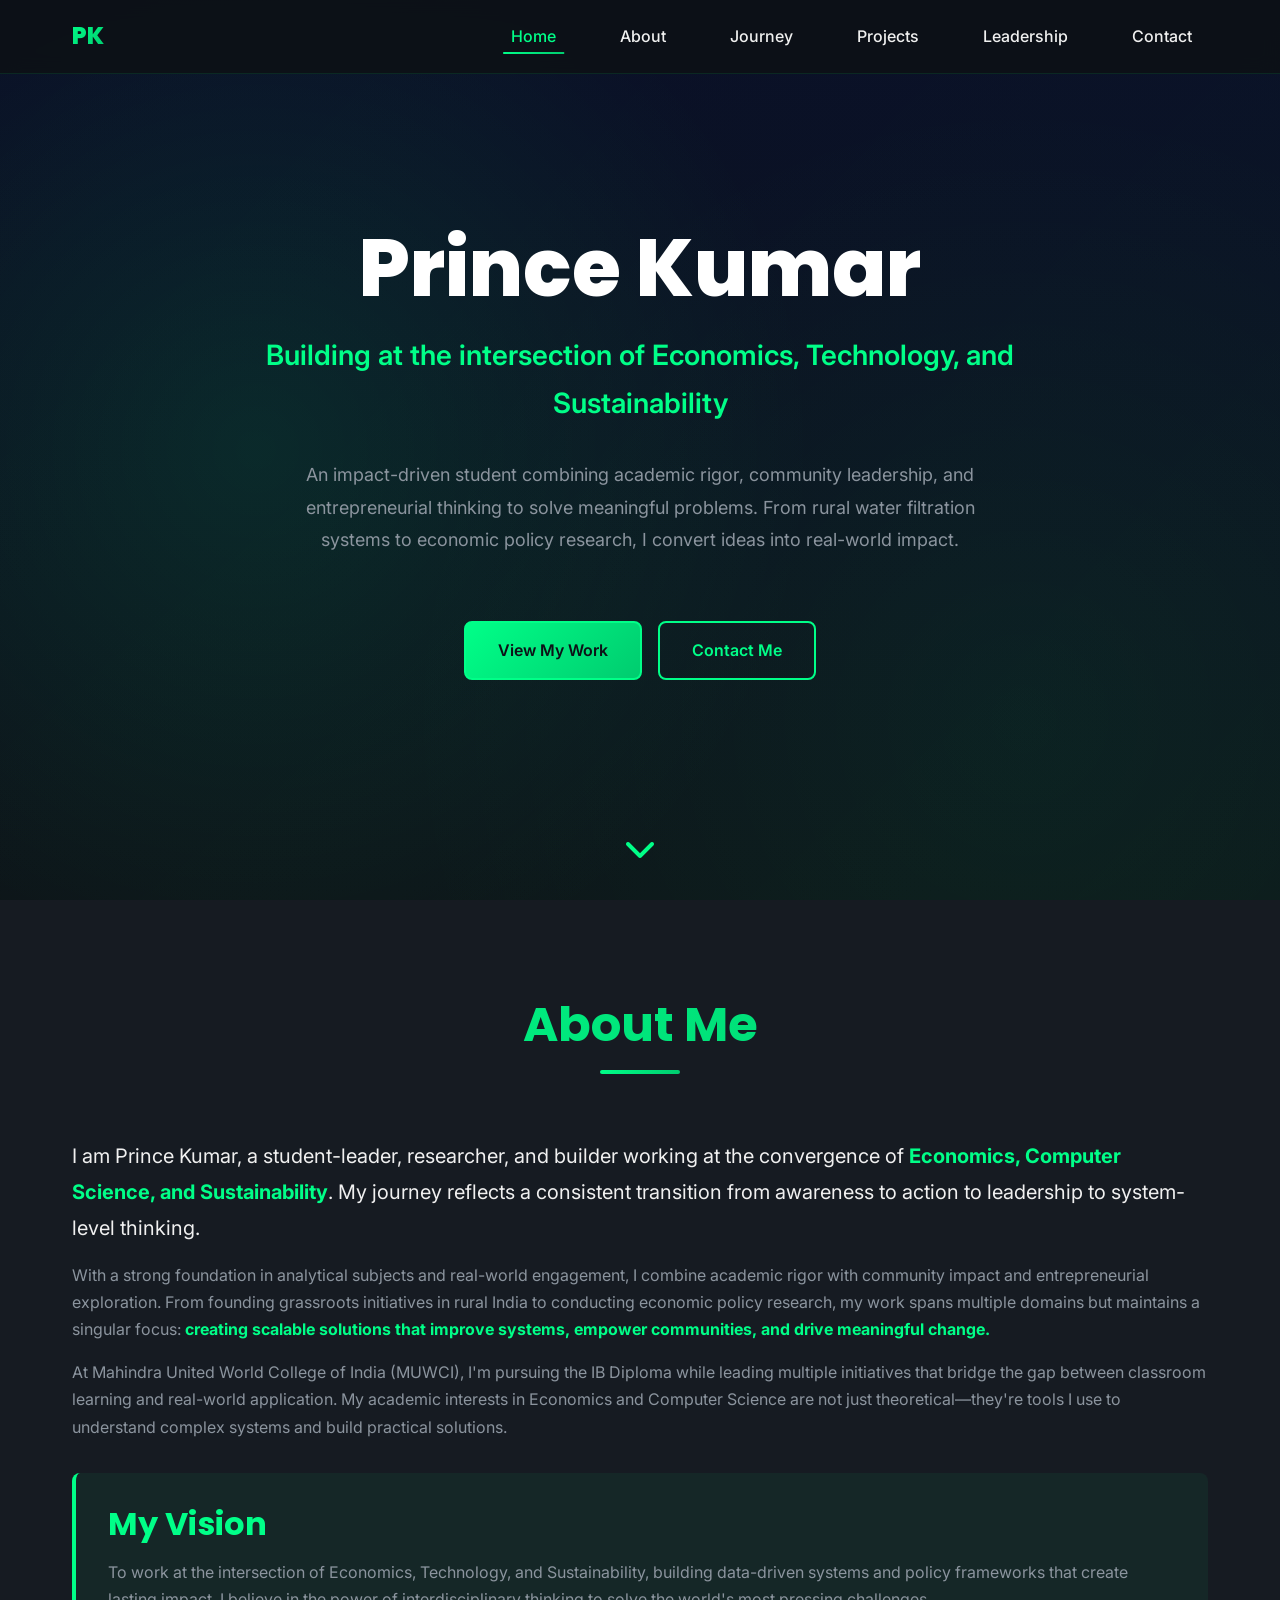
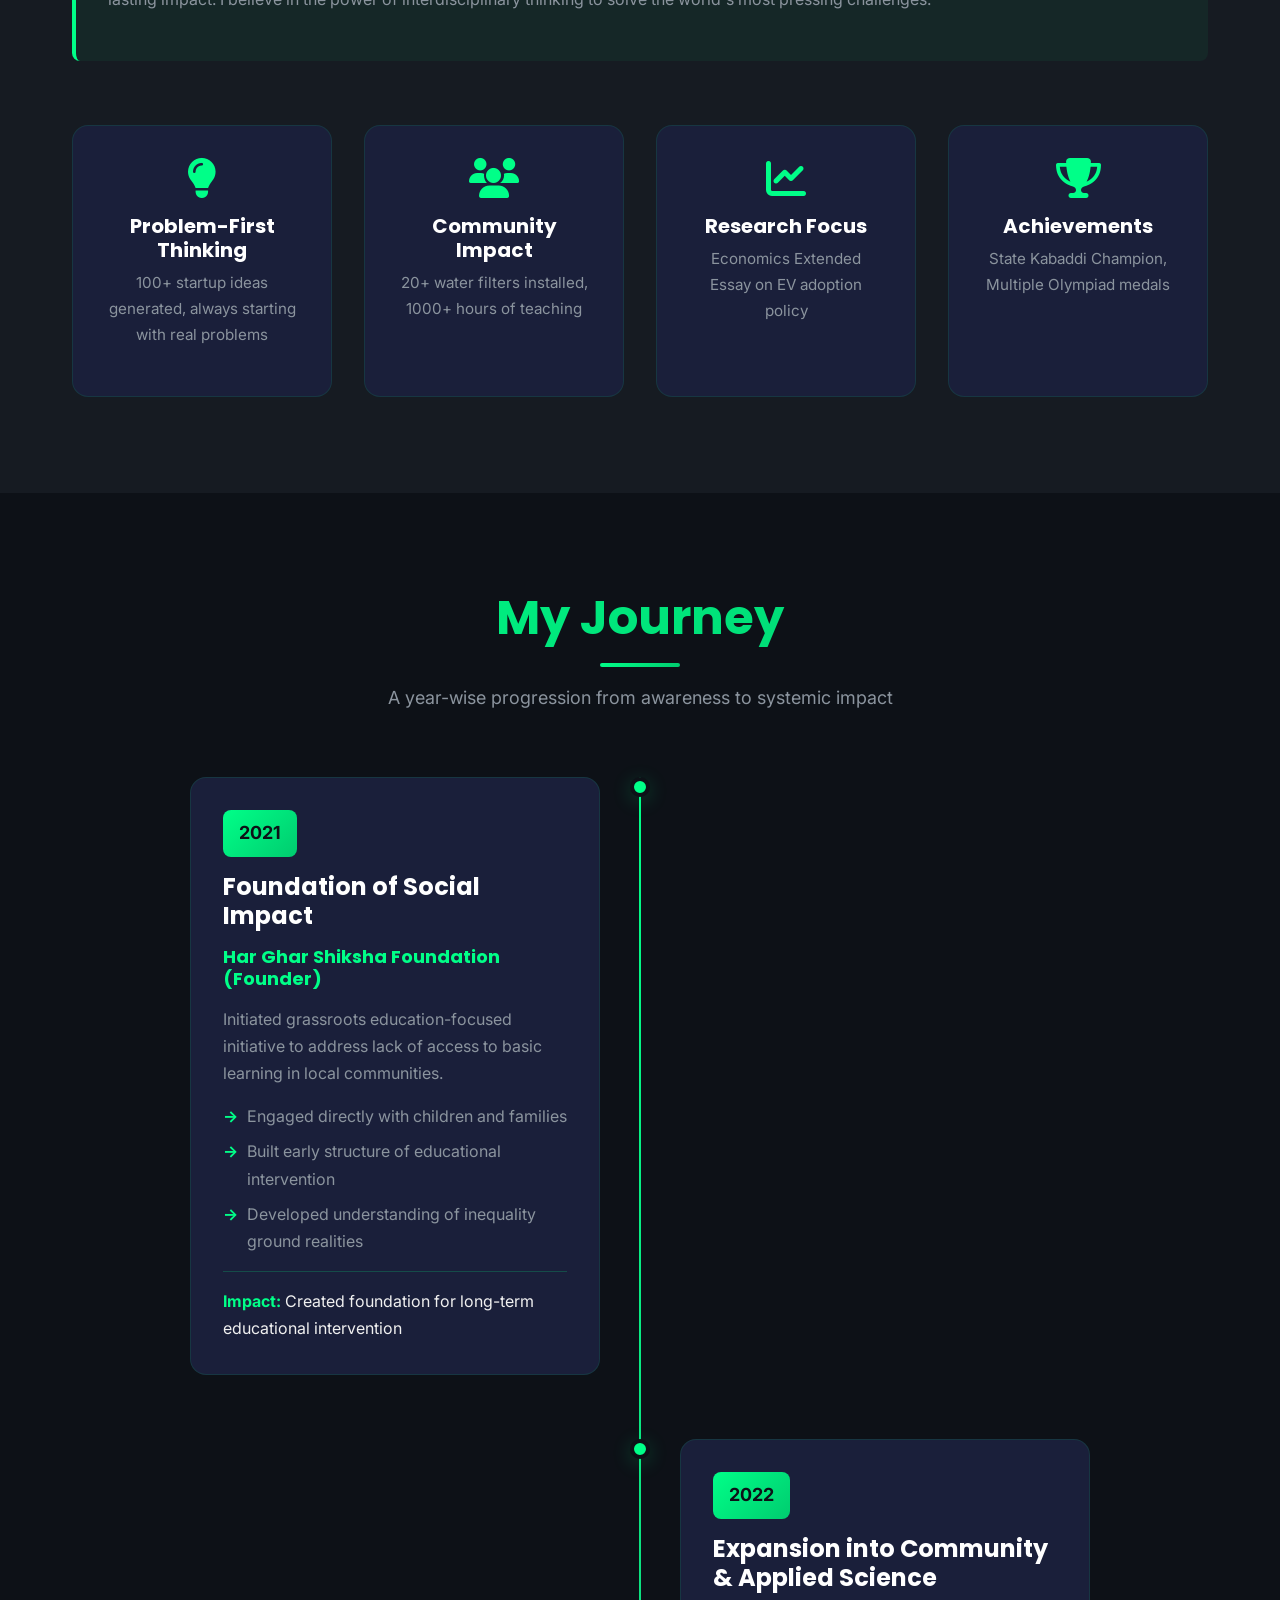
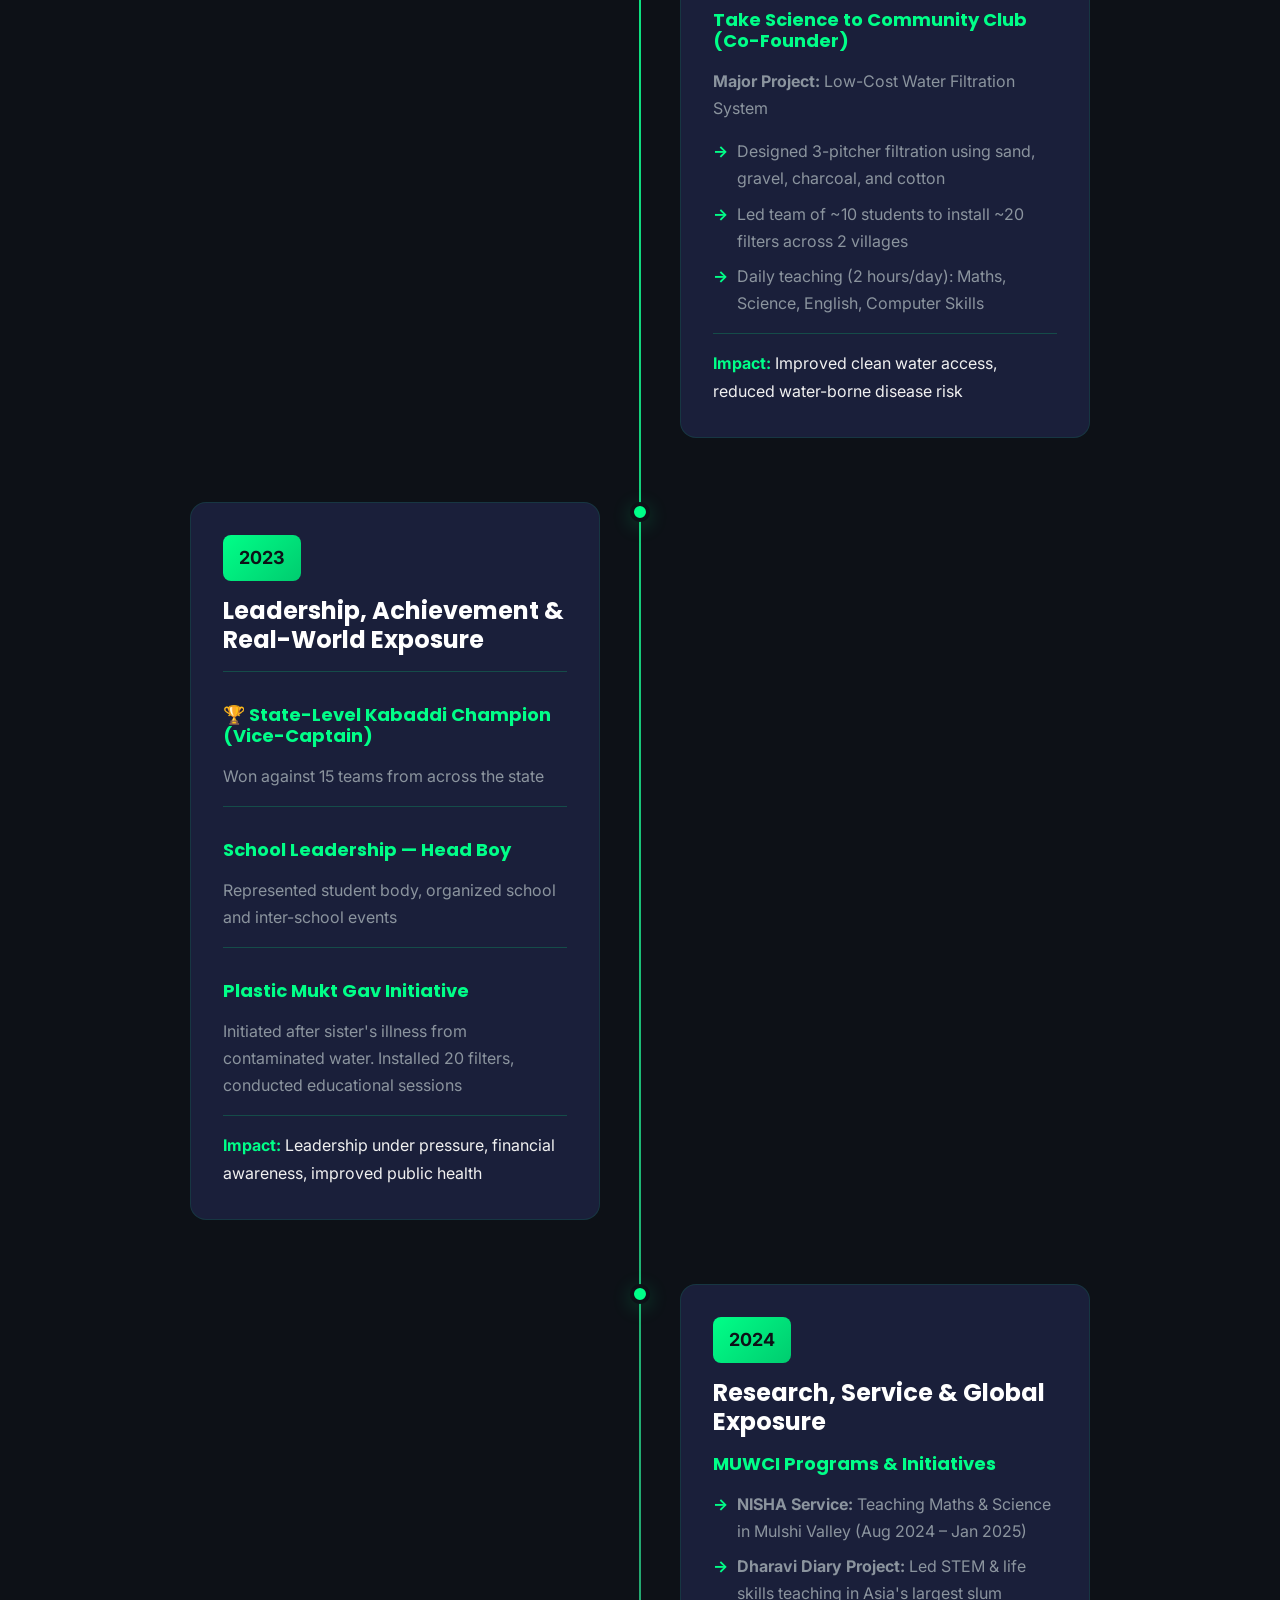
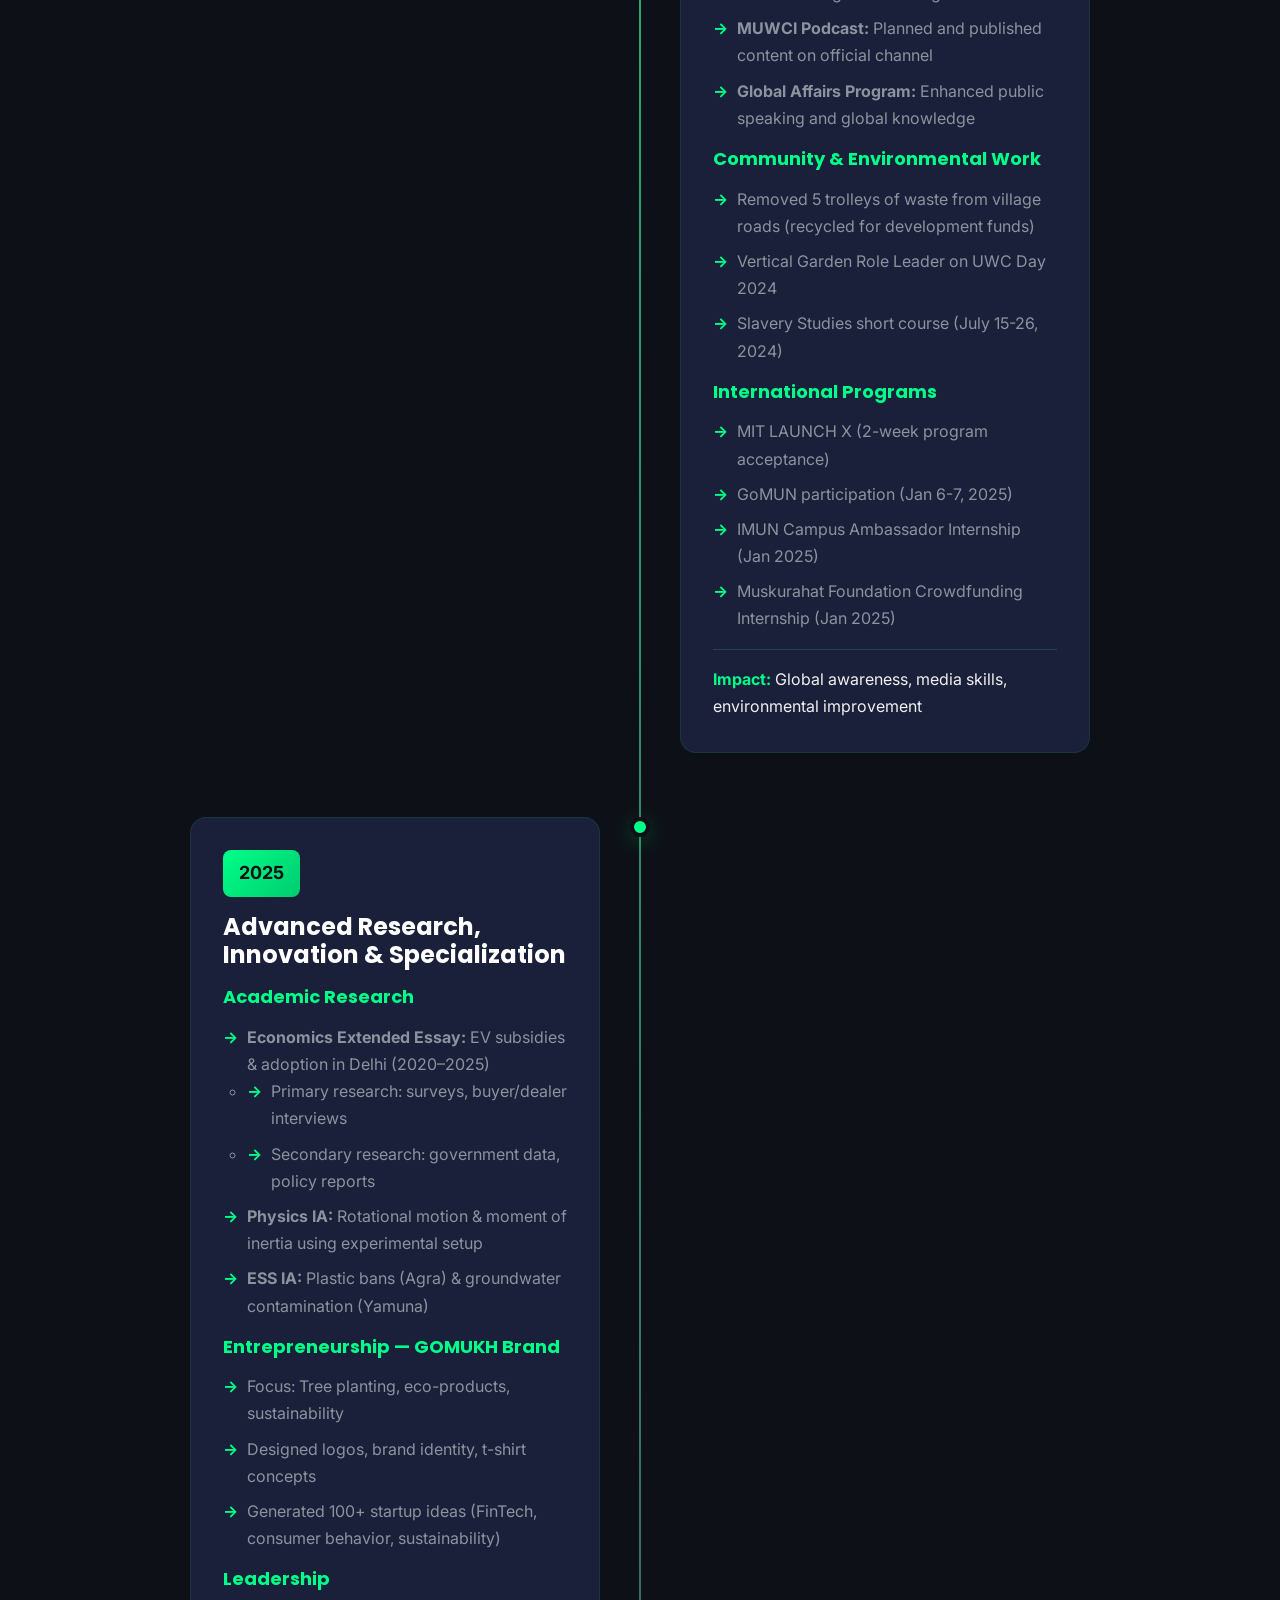
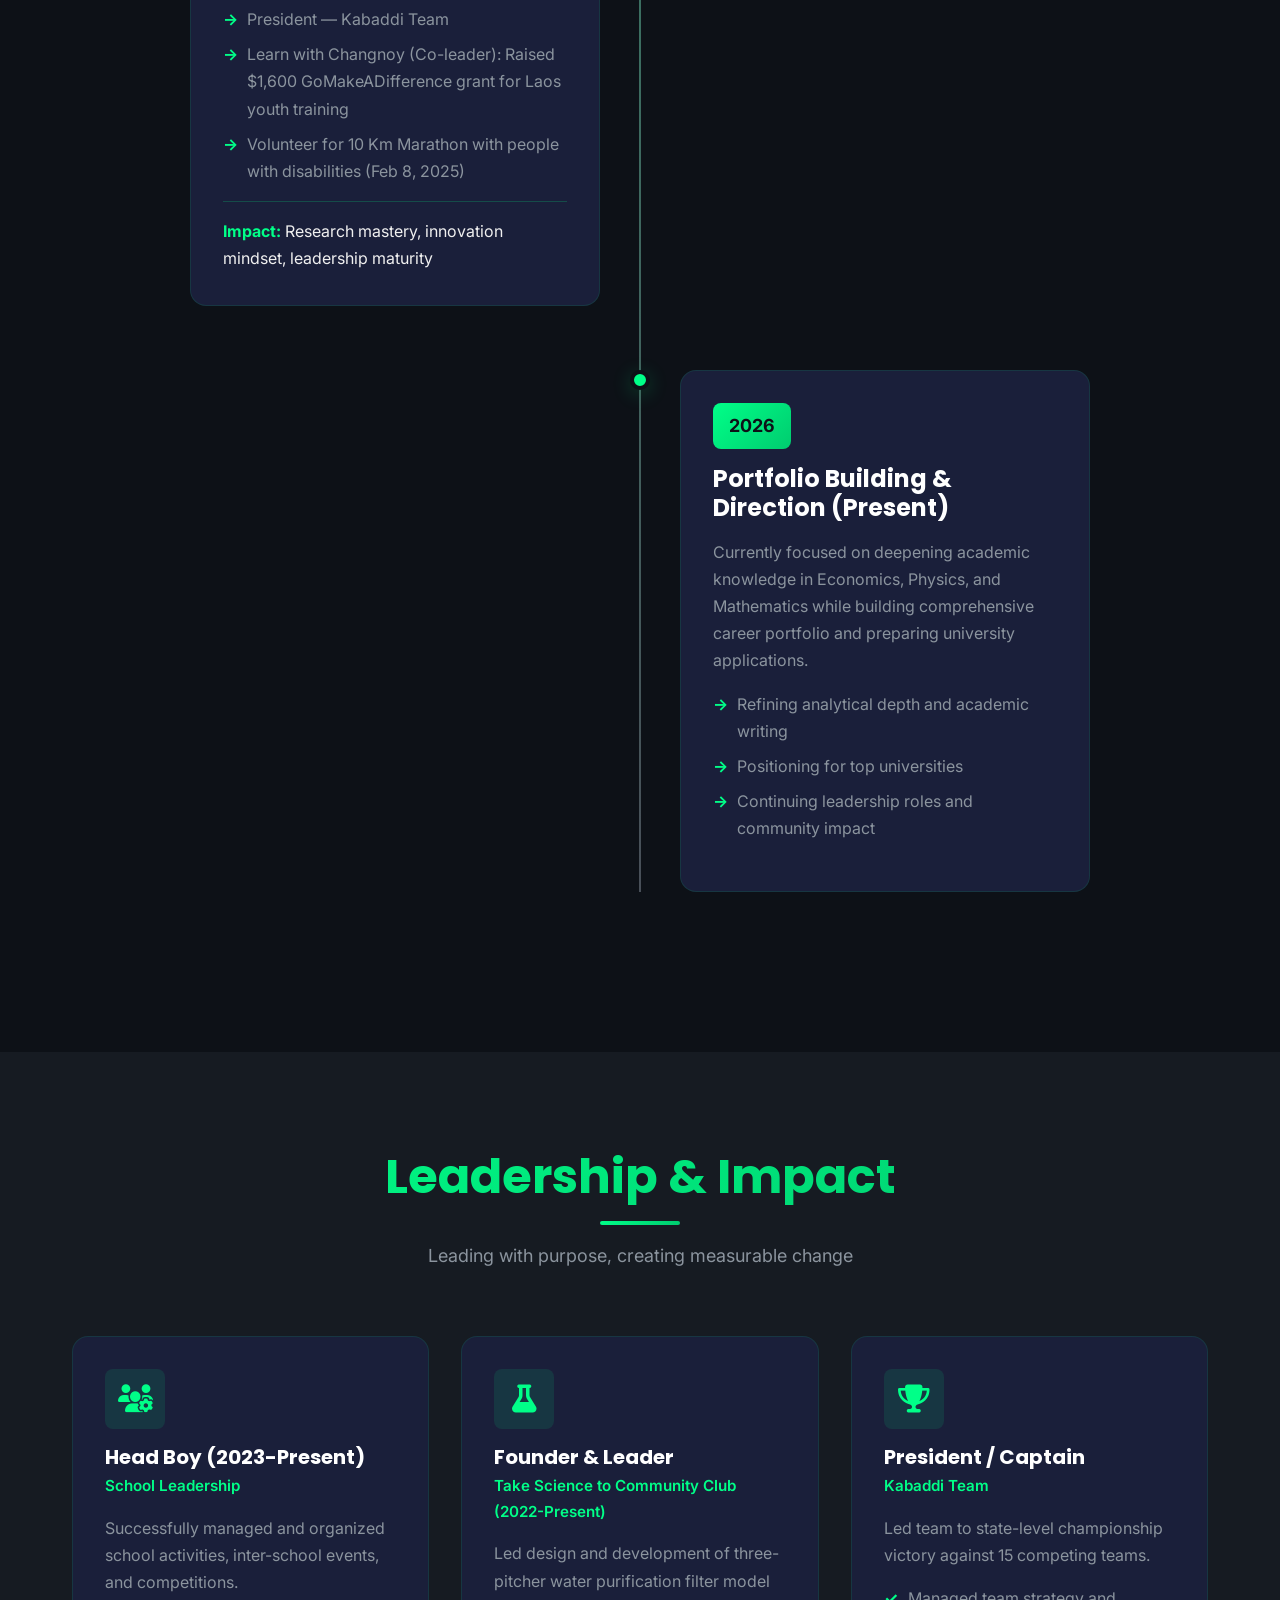
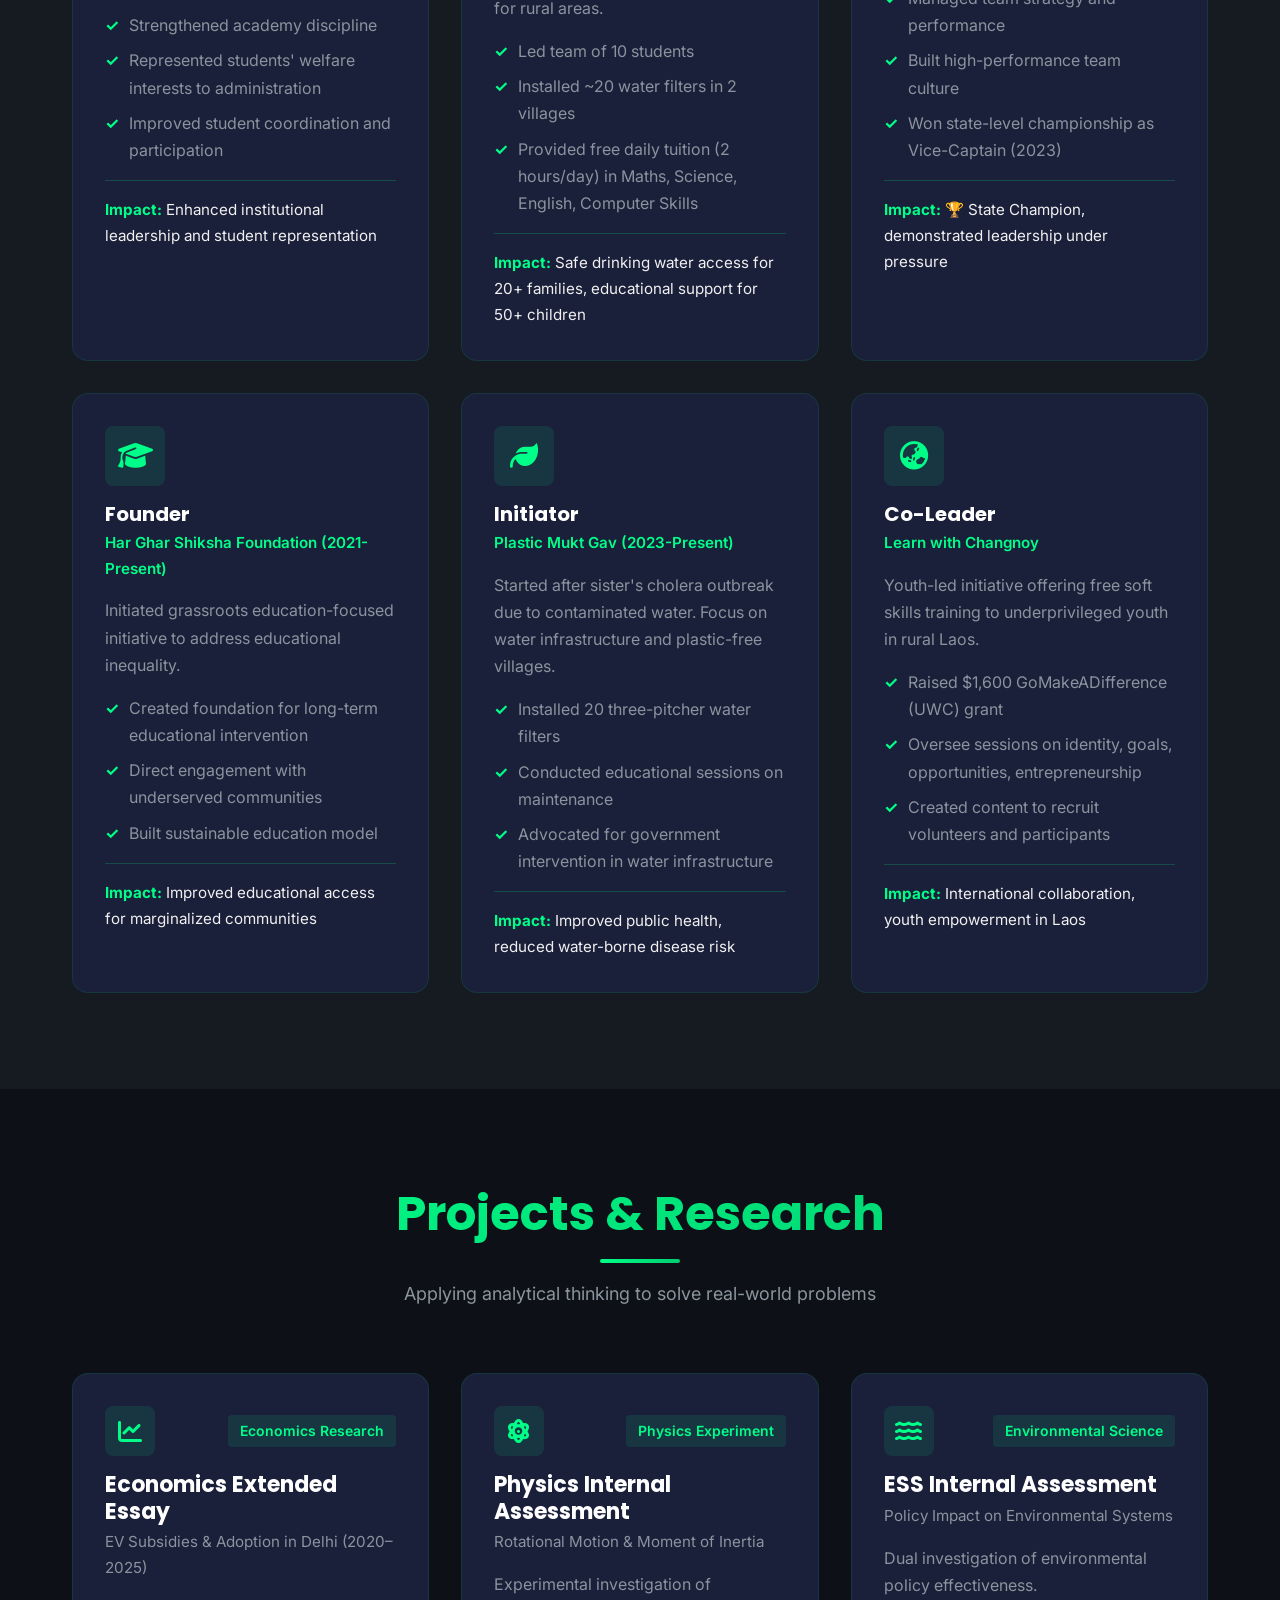
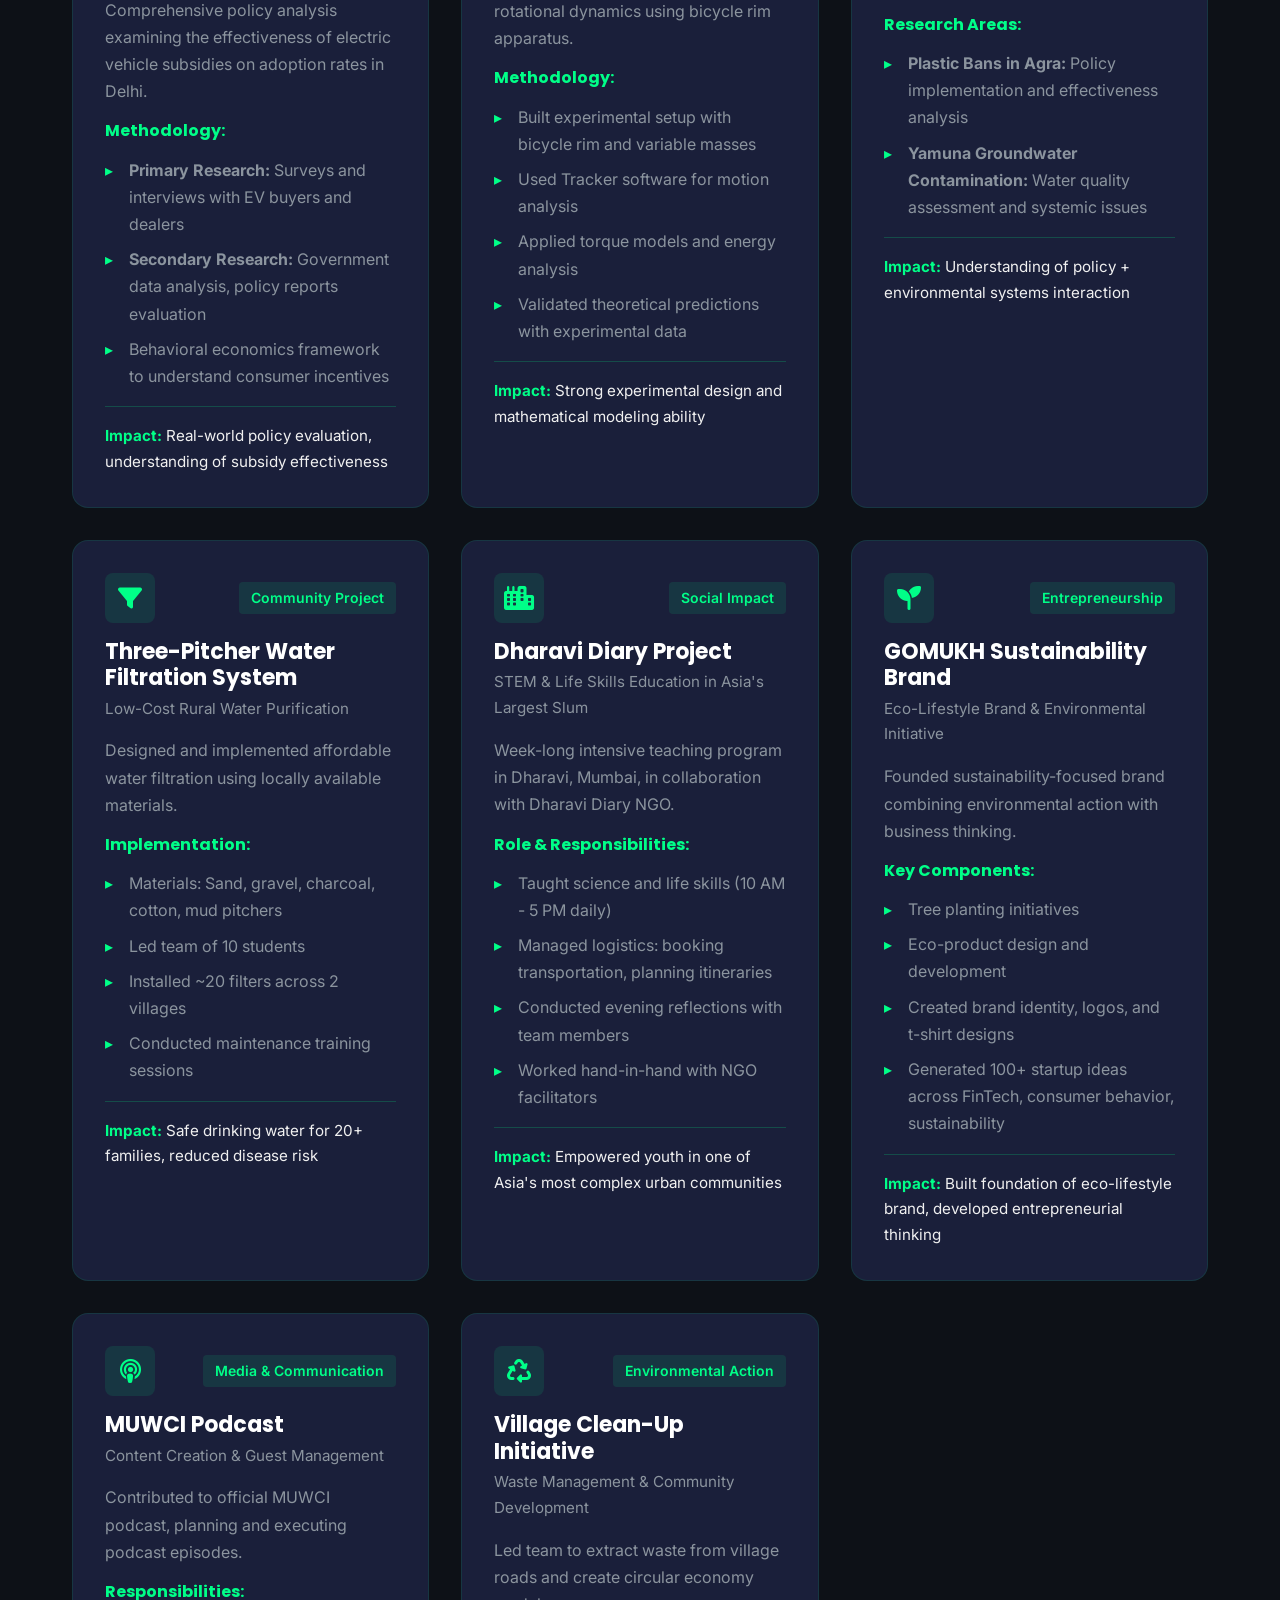
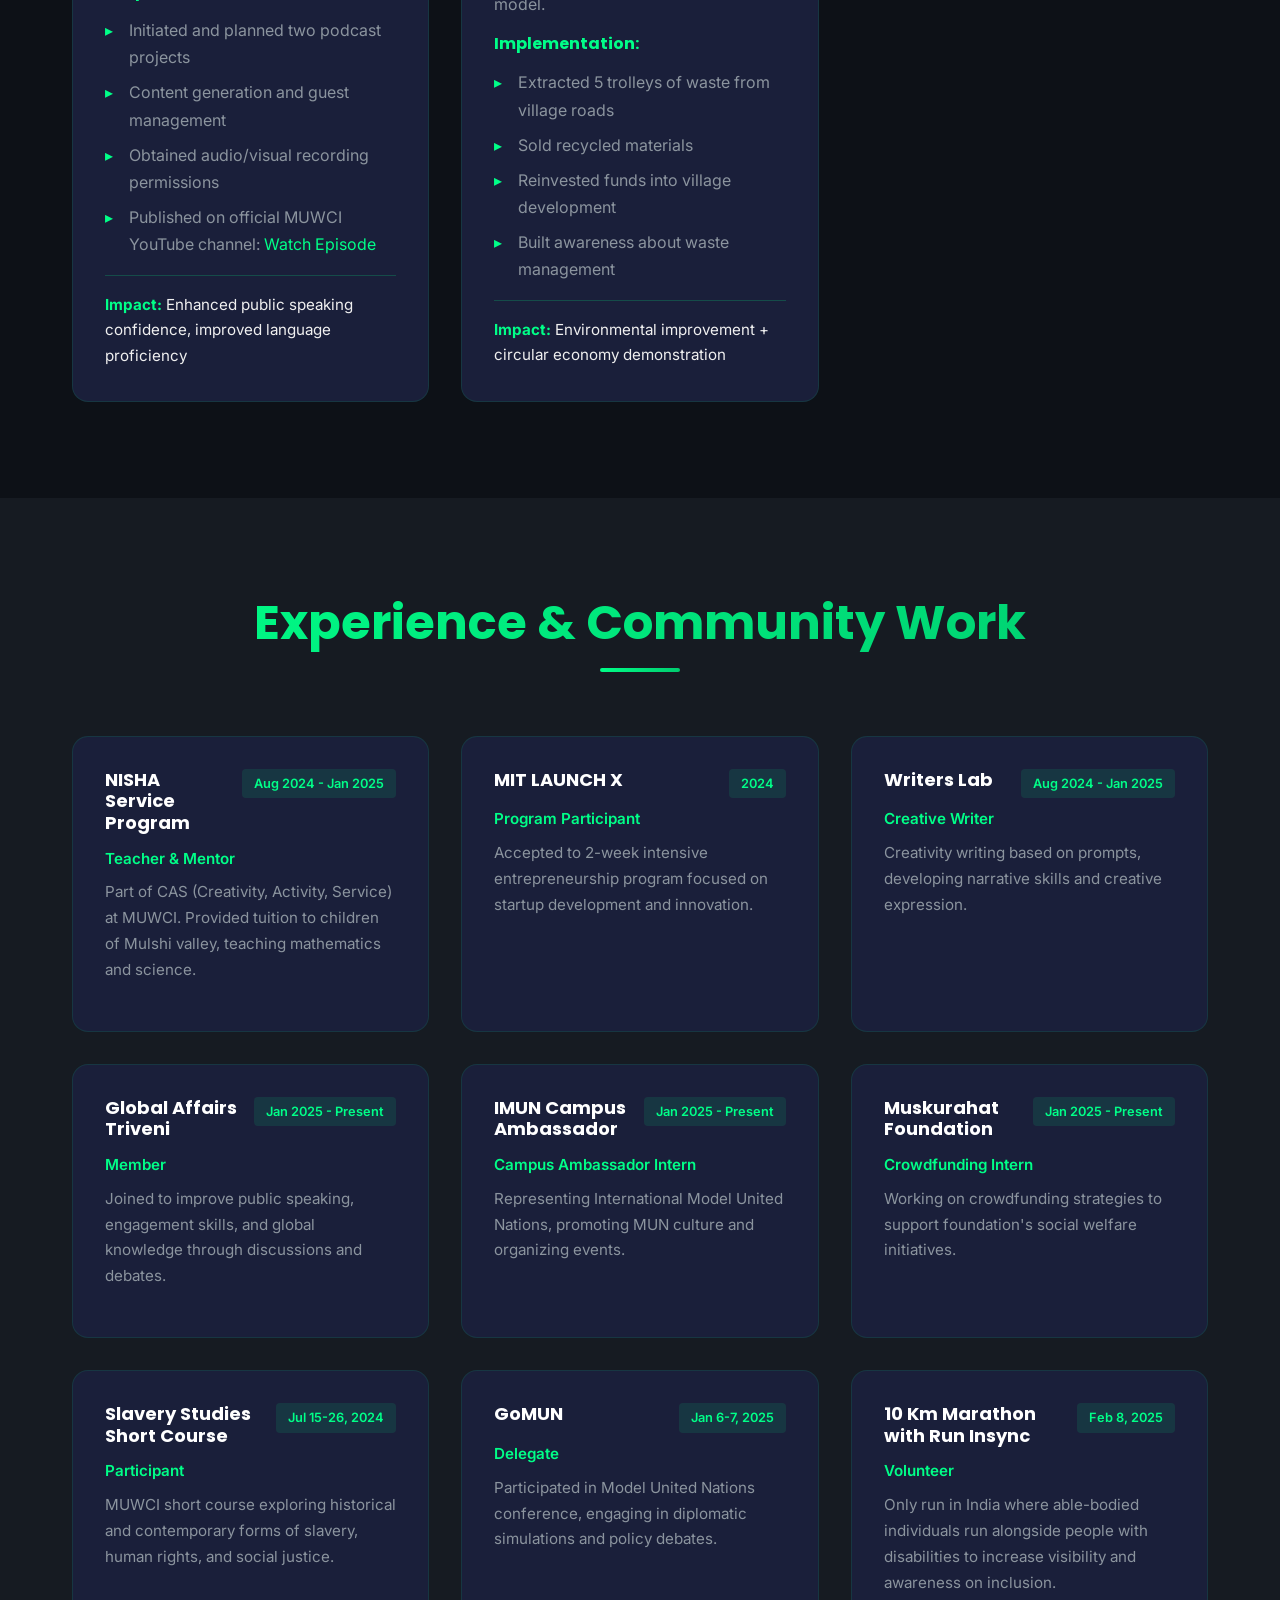
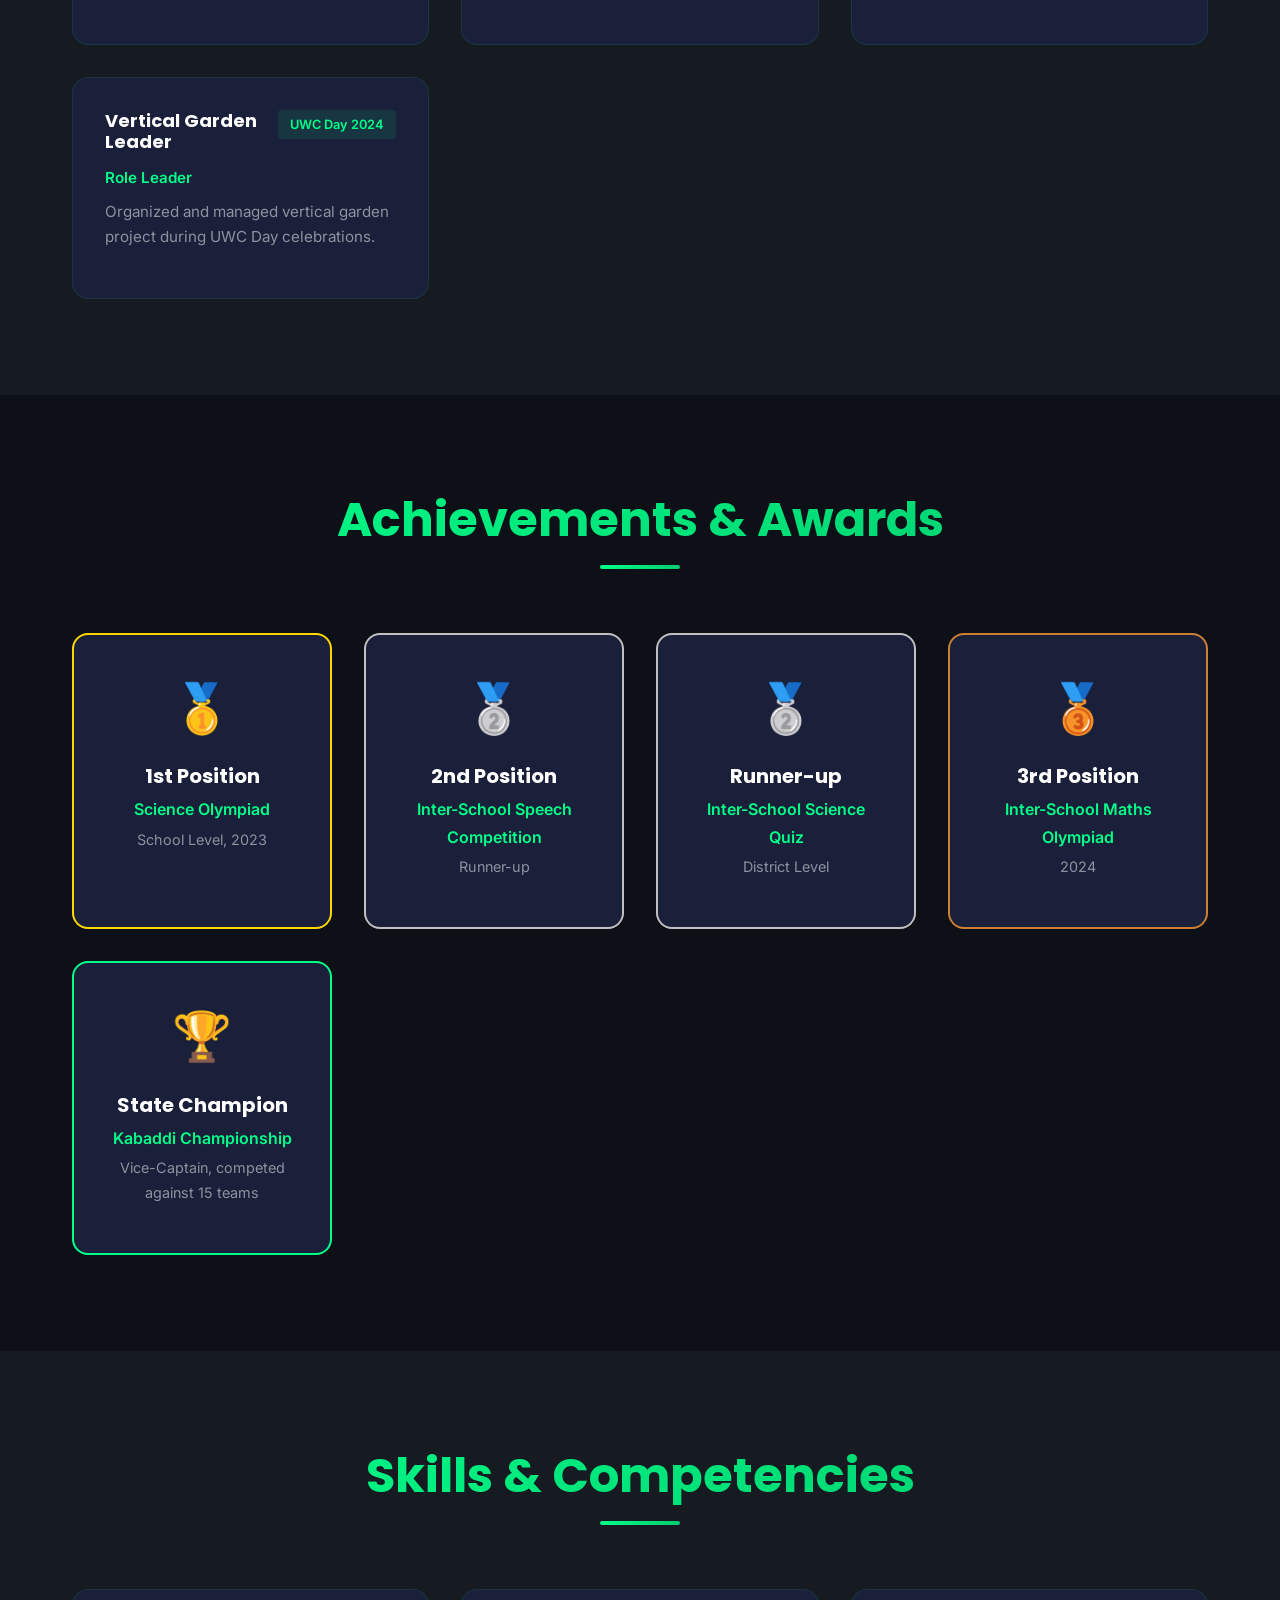
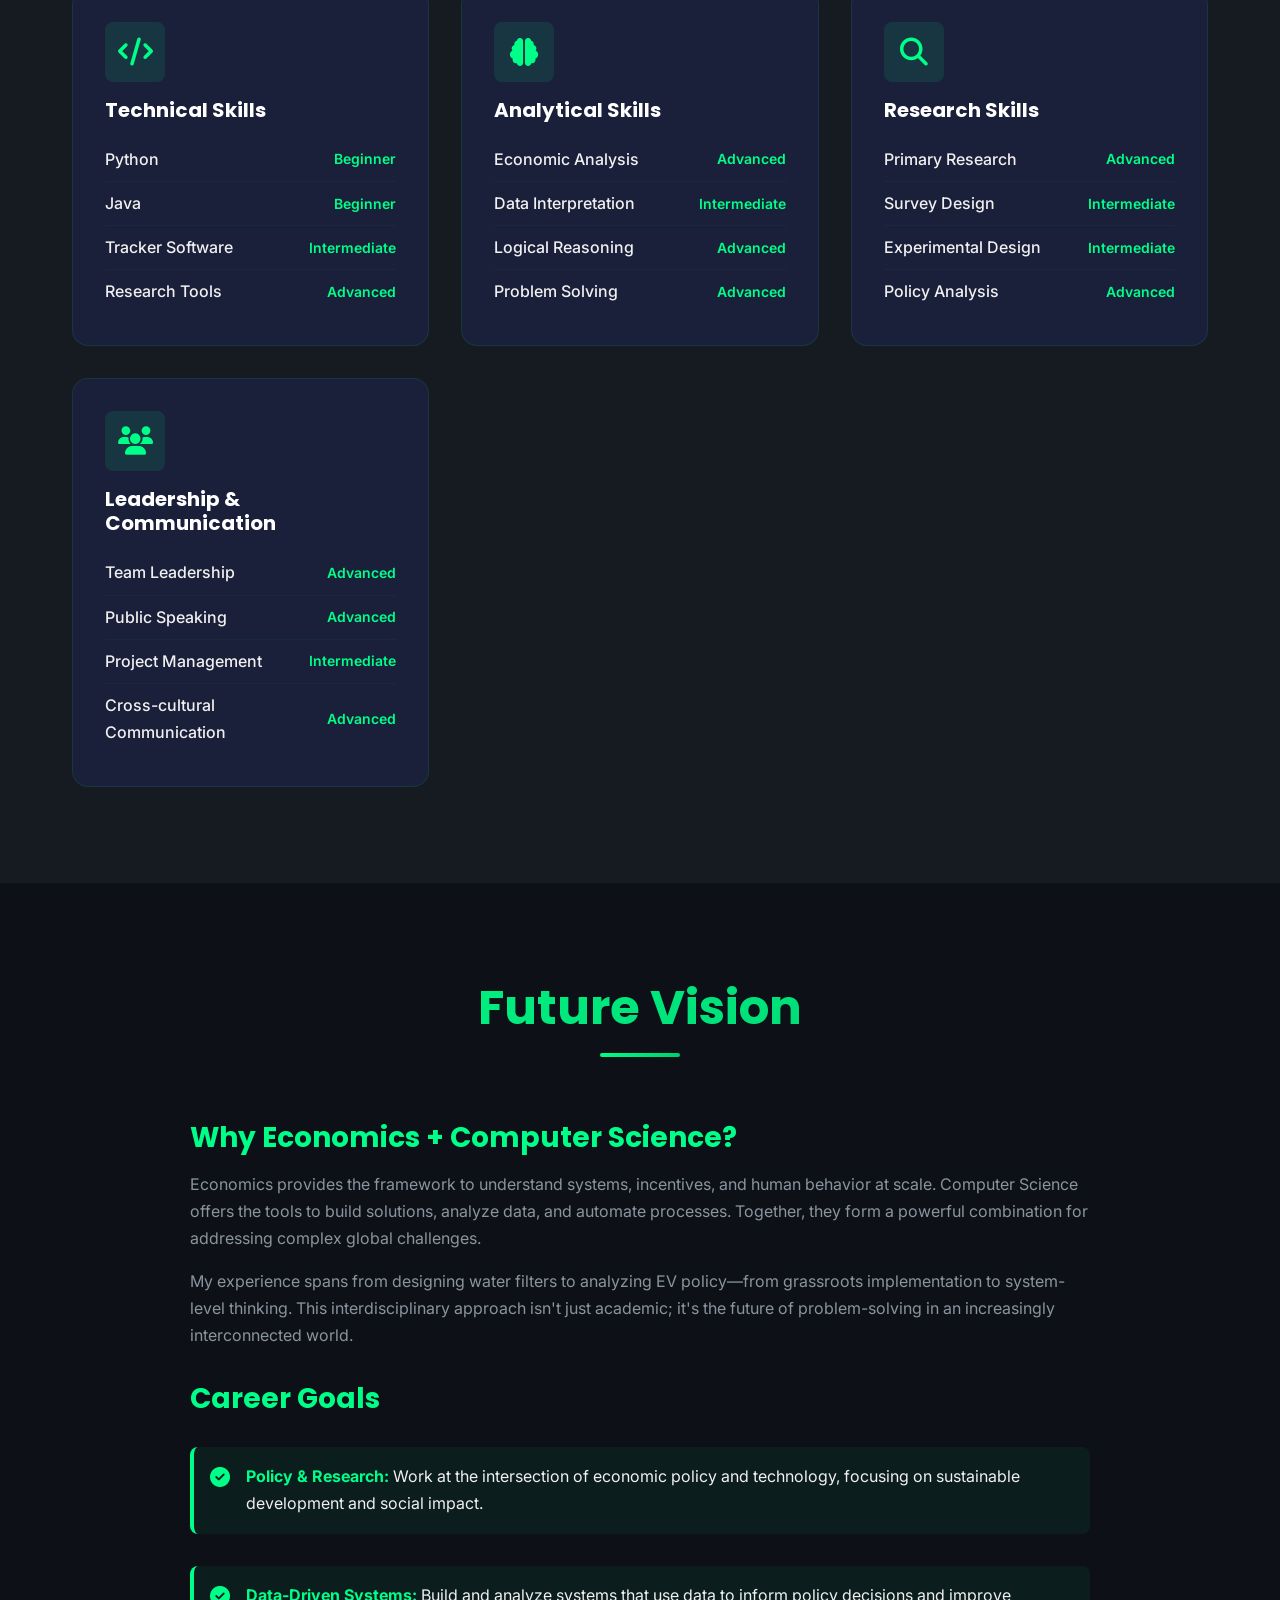
<file: index.html>
<!DOCTYPE html>
<html lang="en">
<head>
    <meta charset="UTF-8">
    <meta name="viewport" content="width=device-width, initial-scale=1.0">
    <meta name="description" content="Prince Kumar - Building at the intersection of Economics, Technology, and Sustainability">
    <meta name="keywords" content="Prince Kumar, Economics, Computer Science, Sustainability, Portfolio">
    <meta name="author" content="Prince Kumar">
    <title>Prince Kumar | Economics, Technology & Sustainability</title>
    <link rel="stylesheet" href="css/style.css">
    <link rel="preconnect" href="https://fonts.googleapis.com">
    <link rel="preconnect" href="https://fonts.gstatic.com" crossorigin>
    <link href="https://fonts.googleapis.com/css2?family=Inter:wght@300;400;500;600;700;800&family=Poppins:wght@400;500;600;700;800&display=swap" rel="stylesheet">
    <link rel="stylesheet" href="https://cdnjs.cloudflare.com/ajax/libs/font-awesome/6.4.0/css/all.min.css">

    <!-- Google Analytics -->
    <!-- TODO: Replace G-XXXXXXXXXX with your actual Google Analytics 4 Measurement ID -->
    <!-- Get your GA4 ID from: https://analytics.google.com -->
    <script async src="https://www.googletagmanager.com/gtag/js?id=G-XXXXXXXXXX"></script>
    <script>
        window.dataLayer = window.dataLayer || [];
        function gtag(){dataLayer.push(arguments);}
        gtag('js', new Date());
        gtag('config', 'G-XXXXXXXXXX'); // Replace with your actual GA ID
    </script>
</head>
<body>
    <!-- Navigation -->
    <nav class="navbar" id="navbar">
        <div class="container">
            <div class="nav-brand">
                <a href="#home">PK</a>
            </div>
            <button class="nav-toggle" id="navToggle" aria-label="Toggle navigation">
                <span></span>
                <span></span>
                <span></span>
            </button>
            <ul class="nav-menu" id="navMenu">
                <li><a href="#home" class="nav-link">Home</a></li>
                <li><a href="#about" class="nav-link">About</a></li>
                <li><a href="#journey" class="nav-link">Journey</a></li>
                <li><a href="#projects" class="nav-link">Projects</a></li>
                <li><a href="#leadership" class="nav-link">Leadership</a></li>
                <li><a href="#contact" class="nav-link">Contact</a></li>
            </ul>
        </div>
    </nav>

    <!-- Hero Section -->
    <section id="home" class="hero">
        <div class="hero-overlay"></div>
        <div class="container">
            <div class="hero-content">
                <h1 class="hero-title">Prince Kumar</h1>
                <p class="hero-tagline">Building at the intersection of Economics, Technology, and Sustainability</p>
                <p class="hero-description">
                    An impact-driven student combining academic rigor, community leadership, and entrepreneurial thinking
                    to solve meaningful problems. From rural water filtration systems to economic policy research,
                    I convert ideas into real-world impact.
                </p>
                <div class="hero-buttons">
                    <a href="#projects" class="btn btn-primary">View My Work</a>
                    <a href="#contact" class="btn btn-secondary">Contact Me</a>
                </div>
            </div>
        </div>
        <div class="scroll-indicator">
            <i class="fas fa-chevron-down"></i>
        </div>
    </section>

    <!-- About Me Section -->
    <section id="about" class="about">
        <div class="container">
            <div class="section-header">
                <h2 class="section-title">About Me</h2>
                <div class="section-divider"></div>
            </div>
            <div class="about-content">
                <div class="about-text">
                    <p class="lead">
                        I am Prince Kumar, a student-leader, researcher, and builder working at the convergence of
                        <strong>Economics, Computer Science, and Sustainability</strong>. My journey reflects a consistent
                        transition from awareness to action to leadership to system-level thinking.
                    </p>
                    <p>
                        With a strong foundation in analytical subjects and real-world engagement, I combine academic rigor
                        with community impact and entrepreneurial exploration. From founding grassroots initiatives in rural
                        India to conducting economic policy research, my work spans multiple domains but maintains a singular focus:
                        <strong>creating scalable solutions that improve systems, empower communities, and drive meaningful change.</strong>
                    </p>
                    <p>
                        At Mahindra United World College of India (MUWCI), I'm pursuing the IB Diploma while leading multiple
                        initiatives that bridge the gap between classroom learning and real-world application. My academic interests
                        in Economics and Computer Science are not just theoretical—they're tools I use to understand complex systems
                        and build practical solutions.
                    </p>
                    <div class="about-vision">
                        <h3>My Vision</h3>
                        <p>
                            To work at the intersection of Economics, Technology, and Sustainability, building data-driven systems
                            and policy frameworks that create lasting impact. I believe in the power of interdisciplinary thinking
                            to solve the world's most pressing challenges.
                        </p>
                    </div>
                </div>
                <div class="about-highlights">
                    <div class="highlight-card">
                        <i class="fas fa-lightbulb"></i>
                        <h3>Problem-First Thinking</h3>
                        <p>100+ startup ideas generated, always starting with real problems</p>
                    </div>
                    <div class="highlight-card">
                        <i class="fas fa-users"></i>
                        <h3>Community Impact</h3>
                        <p>20+ water filters installed, 1000+ hours of teaching</p>
                    </div>
                    <div class="highlight-card">
                        <i class="fas fa-chart-line"></i>
                        <h3>Research Focus</h3>
                        <p>Economics Extended Essay on EV adoption policy</p>
                    </div>
                    <div class="highlight-card">
                        <i class="fas fa-trophy"></i>
                        <h3>Achievements</h3>
                        <p>State Kabaddi Champion, Multiple Olympiad medals</p>
                    </div>
                </div>
            </div>
        </div>
    </section>

    <!-- Journey Timeline Section -->
    <section id="journey" class="journey">
        <div class="container">
            <div class="section-header">
                <h2 class="section-title">My Journey</h2>
                <div class="section-divider"></div>
                <p class="section-subtitle">A year-wise progression from awareness to systemic impact</p>
            </div>
            <div class="timeline">
                <!-- 2021 -->
                <div class="timeline-item">
                    <div class="timeline-marker"></div>
                    <div class="timeline-content">
                        <span class="timeline-year">2021</span>
                        <h3>Foundation of Social Impact</h3>
                        <div class="timeline-details">
                            <h4>Har Ghar Shiksha Foundation (Founder)</h4>
                            <p>Initiated grassroots education-focused initiative to address lack of access to basic learning in local communities.</p>
                            <ul class="timeline-list">
                                <li>Engaged directly with children and families</li>
                                <li>Built early structure of educational intervention</li>
                                <li>Developed understanding of inequality ground realities</li>
                            </ul>
                            <div class="timeline-impact">
                                <strong>Impact:</strong> Created foundation for long-term educational intervention
                            </div>
                        </div>
                    </div>
                </div>

                <!-- 2022 -->
                <div class="timeline-item">
                    <div class="timeline-marker"></div>
                    <div class="timeline-content">
                        <span class="timeline-year">2022</span>
                        <h3>Expansion into Community & Applied Science</h3>
                        <div class="timeline-details">
                            <h4>Take Science to Community Club (Co-Founder)</h4>
                            <p><strong>Major Project:</strong> Low-Cost Water Filtration System</p>
                            <ul class="timeline-list">
                                <li>Designed 3-pitcher filtration using sand, gravel, charcoal, and cotton</li>
                                <li>Led team of ~10 students to install ~20 filters across 2 villages</li>
                                <li>Daily teaching (2 hours/day): Maths, Science, English, Computer Skills</li>
                            </ul>
                            <div class="timeline-impact">
                                <strong>Impact:</strong> Improved clean water access, reduced water-borne disease risk
                            </div>
                        </div>
                    </div>
                </div>

                <!-- 2023 -->
                <div class="timeline-item">
                    <div class="timeline-marker"></div>
                    <div class="timeline-content">
                        <span class="timeline-year">2023</span>
                        <h3>Leadership, Achievement & Real-World Exposure</h3>
                        <div class="timeline-details">
                            <div class="timeline-achievement">
                                <h4>🏆 State-Level Kabaddi Champion (Vice-Captain)</h4>
                                <p>Won against 15 teams from across the state</p>
                            </div>
                            <div class="timeline-achievement">
                                <h4>School Leadership — Head Boy</h4>
                                <p>Represented student body, organized school and inter-school events</p>
                            </div>
                            <div class="timeline-achievement">
                                <h4>Plastic Mukt Gav Initiative</h4>
                                <p>Initiated after sister's illness from contaminated water. Installed 20 filters, conducted educational sessions</p>
                            </div>
                            <div class="timeline-impact">
                                <strong>Impact:</strong> Leadership under pressure, financial awareness, improved public health
                            </div>
                        </div>
                    </div>
                </div>

                <!-- 2024 -->
                <div class="timeline-item">
                    <div class="timeline-marker"></div>
                    <div class="timeline-content">
                        <span class="timeline-year">2024</span>
                        <h3>Research, Service & Global Exposure</h3>
                        <div class="timeline-details">
                            <h4>MUWCI Programs & Initiatives</h4>
                            <ul class="timeline-list">
                                <li><strong>NISHA Service:</strong> Teaching Maths & Science in Mulshi Valley (Aug 2024 – Jan 2025)</li>
                                <li><strong>Dharavi Diary Project:</strong> Led STEM & life skills teaching in Asia's largest slum</li>
                                <li><strong>MUWCI Podcast:</strong> Planned and published content on official channel</li>
                                <li><strong>Global Affairs Program:</strong> Enhanced public speaking and global knowledge</li>
                            </ul>
                            <h4>Community & Environmental Work</h4>
                            <ul class="timeline-list">
                                <li>Removed 5 trolleys of waste from village roads (recycled for development funds)</li>
                                <li>Vertical Garden Role Leader on UWC Day 2024</li>
                                <li>Slavery Studies short course (July 15-26, 2024)</li>
                            </ul>
                            <h4>International Programs</h4>
                            <ul class="timeline-list">
                                <li>MIT LAUNCH X (2-week program acceptance)</li>
                                <li>GoMUN participation (Jan 6-7, 2025)</li>
                                <li>IMUN Campus Ambassador Internship (Jan 2025)</li>
                                <li>Muskurahat Foundation Crowdfunding Internship (Jan 2025)</li>
                            </ul>
                            <div class="timeline-impact">
                                <strong>Impact:</strong> Global awareness, media skills, environmental improvement
                            </div>
                        </div>
                    </div>
                </div>

                <!-- 2025 -->
                <div class="timeline-item">
                    <div class="timeline-marker"></div>
                    <div class="timeline-content">
                        <span class="timeline-year">2025</span>
                        <h3>Advanced Research, Innovation & Specialization</h3>
                        <div class="timeline-details">
                            <h4>Academic Research</h4>
                            <ul class="timeline-list">
                                <li><strong>Economics Extended Essay:</strong> EV subsidies & adoption in Delhi (2020–2025)
                                    <ul>
                                        <li>Primary research: surveys, buyer/dealer interviews</li>
                                        <li>Secondary research: government data, policy reports</li>
                                    </ul>
                                </li>
                                <li><strong>Physics IA:</strong> Rotational motion & moment of inertia using experimental setup</li>
                                <li><strong>ESS IA:</strong> Plastic bans (Agra) & groundwater contamination (Yamuna)</li>
                            </ul>
                            <h4>Entrepreneurship — GOMUKH Brand</h4>
                            <ul class="timeline-list">
                                <li>Focus: Tree planting, eco-products, sustainability</li>
                                <li>Designed logos, brand identity, t-shirt concepts</li>
                                <li>Generated 100+ startup ideas (FinTech, consumer behavior, sustainability)</li>
                            </ul>
                            <h4>Leadership</h4>
                            <ul class="timeline-list">
                                <li>President — Kabaddi Team</li>
                                <li>Learn with Changnoy (Co-leader): Raised $1,600 GoMakeADifference grant for Laos youth training</li>
                                <li>Volunteer for 10 Km Marathon with people with disabilities (Feb 8, 2025)</li>
                            </ul>
                            <div class="timeline-impact">
                                <strong>Impact:</strong> Research mastery, innovation mindset, leadership maturity
                            </div>
                        </div>
                    </div>
                </div>

                <!-- 2026 -->
                <div class="timeline-item">
                    <div class="timeline-marker"></div>
                    <div class="timeline-content">
                        <span class="timeline-year">2026</span>
                        <h3>Portfolio Building & Direction (Present)</h3>
                        <div class="timeline-details">
                            <p>Currently focused on deepening academic knowledge in Economics, Physics, and Mathematics while building comprehensive career portfolio and preparing university applications.</p>
                            <ul class="timeline-list">
                                <li>Refining analytical depth and academic writing</li>
                                <li>Positioning for top universities</li>
                                <li>Continuing leadership roles and community impact</li>
                            </ul>
                        </div>
                    </div>
                </div>
            </div>
        </div>
    </section>

    <!-- Leadership & Impact Section -->
    <section id="leadership" class="leadership">
        <div class="container">
            <div class="section-header">
                <h2 class="section-title">Leadership & Impact</h2>
                <div class="section-divider"></div>
                <p class="section-subtitle">Leading with purpose, creating measurable change</p>
            </div>
            <div class="leadership-grid">
                <div class="leadership-card">
                    <div class="leadership-icon">
                        <i class="fas fa-users-cog"></i>
                    </div>
                    <h3>Head Boy (2023-Present)</h3>
                    <p class="role">School Leadership</p>
                    <div class="leadership-content">
                        <p>Successfully managed and organized school activities, inter-school events, and competitions.</p>
                        <ul>
                            <li>Strengthened academy discipline</li>
                            <li>Represented students' welfare interests to administration</li>
                            <li>Improved student coordination and participation</li>
                        </ul>
                    </div>
                    <div class="leadership-impact">
                        <strong>Impact:</strong> Enhanced institutional leadership and student representation
                    </div>
                </div>

                <div class="leadership-card">
                    <div class="leadership-icon">
                        <i class="fas fa-flask"></i>
                    </div>
                    <h3>Founder & Leader</h3>
                    <p class="role">Take Science to Community Club (2022-Present)</p>
                    <div class="leadership-content">
                        <p>Led design and development of three-pitcher water purification filter model for rural areas.</p>
                        <ul>
                            <li>Led team of 10 students</li>
                            <li>Installed ~20 water filters in 2 villages</li>
                            <li>Provided free daily tuition (2 hours/day) in Maths, Science, English, Computer Skills</li>
                        </ul>
                    </div>
                    <div class="leadership-impact">
                        <strong>Impact:</strong> Safe drinking water access for 20+ families, educational support for 50+ children
                    </div>
                </div>

                <div class="leadership-card">
                    <div class="leadership-icon">
                        <i class="fas fa-trophy"></i>
                    </div>
                    <h3>President / Captain</h3>
                    <p class="role">Kabaddi Team</p>
                    <div class="leadership-content">
                        <p>Led team to state-level championship victory against 15 competing teams.</p>
                        <ul>
                            <li>Managed team strategy and performance</li>
                            <li>Built high-performance team culture</li>
                            <li>Won state-level championship as Vice-Captain (2023)</li>
                        </ul>
                    </div>
                    <div class="leadership-impact">
                        <strong>Impact:</strong> 🏆 State Champion, demonstrated leadership under pressure
                    </div>
                </div>

                <div class="leadership-card">
                    <div class="leadership-icon">
                        <i class="fas fa-graduation-cap"></i>
                    </div>
                    <h3>Founder</h3>
                    <p class="role">Har Ghar Shiksha Foundation (2021-Present)</p>
                    <div class="leadership-content">
                        <p>Initiated grassroots education-focused initiative to address educational inequality.</p>
                        <ul>
                            <li>Created foundation for long-term educational intervention</li>
                            <li>Direct engagement with underserved communities</li>
                            <li>Built sustainable education model</li>
                        </ul>
                    </div>
                    <div class="leadership-impact">
                        <strong>Impact:</strong> Improved educational access for marginalized communities
                    </div>
                </div>

                <div class="leadership-card">
                    <div class="leadership-icon">
                        <i class="fas fa-leaf"></i>
                    </div>
                    <h3>Initiator</h3>
                    <p class="role">Plastic Mukt Gav (2023-Present)</p>
                    <div class="leadership-content">
                        <p>Started after sister's cholera outbreak due to contaminated water. Focus on water infrastructure and plastic-free villages.</p>
                        <ul>
                            <li>Installed 20 three-pitcher water filters</li>
                            <li>Conducted educational sessions on maintenance</li>
                            <li>Advocated for government intervention in water infrastructure</li>
                        </ul>
                    </div>
                    <div class="leadership-impact">
                        <strong>Impact:</strong> Improved public health, reduced water-borne disease risk
                    </div>
                </div>

                <div class="leadership-card">
                    <div class="leadership-icon">
                        <i class="fas fa-globe-asia"></i>
                    </div>
                    <h3>Co-Leader</h3>
                    <p class="role">Learn with Changnoy</p>
                    <div class="leadership-content">
                        <p>Youth-led initiative offering free soft skills training to underprivileged youth in rural Laos.</p>
                        <ul>
                            <li>Raised $1,600 GoMakeADifference (UWC) grant</li>
                            <li>Oversee sessions on identity, goals, opportunities, entrepreneurship</li>
                            <li>Created content to recruit volunteers and participants</li>
                        </ul>
                    </div>
                    <div class="leadership-impact">
                        <strong>Impact:</strong> International collaboration, youth empowerment in Laos
                    </div>
                </div>
            </div>
        </div>
    </section>

    <!-- Projects & Research Section -->
    <section id="projects" class="projects">
        <div class="container">
            <div class="section-header">
                <h2 class="section-title">Projects & Research</h2>
                <div class="section-divider"></div>
                <p class="section-subtitle">Applying analytical thinking to solve real-world problems</p>
            </div>
            <div class="projects-grid">
                <!-- Economics EE -->
                <div class="project-card">
                    <div class="project-header">
                        <div class="project-icon">
                            <i class="fas fa-chart-line"></i>
                        </div>
                        <span class="project-tag">Economics Research</span>
                    </div>
                    <h3>Economics Extended Essay</h3>
                    <p class="project-subtitle">EV Subsidies & Adoption in Delhi (2020–2025)</p>
                    <div class="project-description">
                        <p>Comprehensive policy analysis examining the effectiveness of electric vehicle subsidies on adoption rates in Delhi.</p>
                        <h4>Methodology:</h4>
                        <ul>
                            <li><strong>Primary Research:</strong> Surveys and interviews with EV buyers and dealers</li>
                            <li><strong>Secondary Research:</strong> Government data analysis, policy reports evaluation</li>
                            <li>Behavioral economics framework to understand consumer incentives</li>
                        </ul>
                    </div>
                    <div class="project-impact">
                        <strong>Impact:</strong> Real-world policy evaluation, understanding of subsidy effectiveness
                    </div>
                </div>

                <!-- Physics IA -->
                <div class="project-card">
                    <div class="project-header">
                        <div class="project-icon">
                            <i class="fas fa-atom"></i>
                        </div>
                        <span class="project-tag">Physics Experiment</span>
                    </div>
                    <h3>Physics Internal Assessment</h3>
                    <p class="project-subtitle">Rotational Motion & Moment of Inertia</p>
                    <div class="project-description">
                        <p>Experimental investigation of rotational dynamics using bicycle rim apparatus.</p>
                        <h4>Methodology:</h4>
                        <ul>
                            <li>Built experimental setup with bicycle rim and variable masses</li>
                            <li>Used Tracker software for motion analysis</li>
                            <li>Applied torque models and energy analysis</li>
                            <li>Validated theoretical predictions with experimental data</li>
                        </ul>
                    </div>
                    <div class="project-impact">
                        <strong>Impact:</strong> Strong experimental design and mathematical modeling ability
                    </div>
                </div>

                <!-- ESS IA -->
                <div class="project-card">
                    <div class="project-header">
                        <div class="project-icon">
                            <i class="fas fa-water"></i>
                        </div>
                        <span class="project-tag">Environmental Science</span>
                    </div>
                    <h3>ESS Internal Assessment</h3>
                    <p class="project-subtitle">Policy Impact on Environmental Systems</p>
                    <div class="project-description">
                        <p>Dual investigation of environmental policy effectiveness.</p>
                        <h4>Research Areas:</h4>
                        <ul>
                            <li><strong>Plastic Bans in Agra:</strong> Policy implementation and effectiveness analysis</li>
                            <li><strong>Yamuna Groundwater Contamination:</strong> Water quality assessment and systemic issues</li>
                        </ul>
                    </div>
                    <div class="project-impact">
                        <strong>Impact:</strong> Understanding of policy + environmental systems interaction
                    </div>
                </div>

                <!-- Water Filtration -->
                <div class="project-card">
                    <div class="project-header">
                        <div class="project-icon">
                            <i class="fas fa-filter"></i>
                        </div>
                        <span class="project-tag">Community Project</span>
                    </div>
                    <h3>Three-Pitcher Water Filtration System</h3>
                    <p class="project-subtitle">Low-Cost Rural Water Purification</p>
                    <div class="project-description">
                        <p>Designed and implemented affordable water filtration using locally available materials.</p>
                        <h4>Implementation:</h4>
                        <ul>
                            <li>Materials: Sand, gravel, charcoal, cotton, mud pitchers</li>
                            <li>Led team of 10 students</li>
                            <li>Installed ~20 filters across 2 villages</li>
                            <li>Conducted maintenance training sessions</li>
                        </ul>
                    </div>
                    <div class="project-impact">
                        <strong>Impact:</strong> Safe drinking water for 20+ families, reduced disease risk
                    </div>
                </div>

                <!-- Dharavi Diary -->
                <div class="project-card">
                    <div class="project-header">
                        <div class="project-icon">
                            <i class="fas fa-city"></i>
                        </div>
                        <span class="project-tag">Social Impact</span>
                    </div>
                    <h3>Dharavi Diary Project</h3>
                    <p class="project-subtitle">STEM & Life Skills Education in Asia's Largest Slum</p>
                    <div class="project-description">
                        <p>Week-long intensive teaching program in Dharavi, Mumbai, in collaboration with Dharavi Diary NGO.</p>
                        <h4>Role & Responsibilities:</h4>
                        <ul>
                            <li>Taught science and life skills (10 AM - 5 PM daily)</li>
                            <li>Managed logistics: booking transportation, planning itineraries</li>
                            <li>Conducted evening reflections with team members</li>
                            <li>Worked hand-in-hand with NGO facilitators</li>
                        </ul>
                    </div>
                    <div class="project-impact">
                        <strong>Impact:</strong> Empowered youth in one of Asia's most complex urban communities
                    </div>
                </div>

                <!-- GOMUKH -->
                <div class="project-card">
                    <div class="project-header">
                        <div class="project-icon">
                            <i class="fas fa-seedling"></i>
                        </div>
                        <span class="project-tag">Entrepreneurship</span>
                    </div>
                    <h3>GOMUKH Sustainability Brand</h3>
                    <p class="project-subtitle">Eco-Lifestyle Brand & Environmental Initiative</p>
                    <div class="project-description">
                        <p>Founded sustainability-focused brand combining environmental action with business thinking.</p>
                        <h4>Key Components:</h4>
                        <ul>
                            <li>Tree planting initiatives</li>
                            <li>Eco-product design and development</li>
                            <li>Created brand identity, logos, and t-shirt designs</li>
                            <li>Generated 100+ startup ideas across FinTech, consumer behavior, sustainability</li>
                        </ul>
                    </div>
                    <div class="project-impact">
                        <strong>Impact:</strong> Built foundation of eco-lifestyle brand, developed entrepreneurial thinking
                    </div>
                </div>

                <!-- MUWCI Podcast -->
                <div class="project-card">
                    <div class="project-header">
                        <div class="project-icon">
                            <i class="fas fa-podcast"></i>
                        </div>
                        <span class="project-tag">Media & Communication</span>
                    </div>
                    <h3>MUWCI Podcast</h3>
                    <p class="project-subtitle">Content Creation & Guest Management</p>
                    <div class="project-description">
                        <p>Contributed to official MUWCI podcast, planning and executing podcast episodes.</p>
                        <h4>Responsibilities:</h4>
                        <ul>
                            <li>Initiated and planned two podcast projects</li>
                            <li>Content generation and guest management</li>
                            <li>Obtained audio/visual recording permissions</li>
                            <li>Published on official MUWCI YouTube channel: <a href="https://youtu.be/nUskVuzUSYE" target="_blank">Watch Episode</a></li>
                        </ul>
                    </div>
                    <div class="project-impact">
                        <strong>Impact:</strong> Enhanced public speaking confidence, improved language proficiency
                    </div>
                </div>

                <!-- Community Cleanup -->
                <div class="project-card">
                    <div class="project-header">
                        <div class="project-icon">
                            <i class="fas fa-recycle"></i>
                        </div>
                        <span class="project-tag">Environmental Action</span>
                    </div>
                    <h3>Village Clean-Up Initiative</h3>
                    <p class="project-subtitle">Waste Management & Community Development</p>
                    <div class="project-description">
                        <p>Led team to extract waste from village roads and create circular economy model.</p>
                        <h4>Implementation:</h4>
                        <ul>
                            <li>Extracted 5 trolleys of waste from village roads</li>
                            <li>Sold recycled materials</li>
                            <li>Reinvested funds into village development</li>
                            <li>Built awareness about waste management</li>
                        </ul>
                    </div>
                    <div class="project-impact">
                        <strong>Impact:</strong> Environmental improvement + circular economy demonstration
                    </div>
                </div>
            </div>
        </div>
    </section>

    <!-- Experience & Community Work Section -->
    <section id="experience" class="experience">
        <div class="container">
            <div class="section-header">
                <h2 class="section-title">Experience & Community Work</h2>
                <div class="section-divider"></div>
            </div>
            <div class="experience-grid">
                <div class="experience-card">
                    <div class="experience-header">
                        <h3>NISHA Service Program</h3>
                        <span class="experience-duration">Aug 2024 - Jan 2025</span>
                    </div>
                    <p class="experience-role">Teacher & Mentor</p>
                    <p>Part of CAS (Creativity, Activity, Service) at MUWCI. Provided tuition to children of Mulshi valley, teaching mathematics and science.</p>
                </div>

                <div class="experience-card">
                    <div class="experience-header">
                        <h3>MIT LAUNCH X</h3>
                        <span class="experience-duration">2024</span>
                    </div>
                    <p class="experience-role">Program Participant</p>
                    <p>Accepted to 2-week intensive entrepreneurship program focused on startup development and innovation.</p>
                </div>

                <div class="experience-card">
                    <div class="experience-header">
                        <h3>Writers Lab</h3>
                        <span class="experience-duration">Aug 2024 - Jan 2025</span>
                    </div>
                    <p class="experience-role">Creative Writer</p>
                    <p>Creativity writing based on prompts, developing narrative skills and creative expression.</p>
                </div>

                <div class="experience-card">
                    <div class="experience-header">
                        <h3>Global Affairs Triveni</h3>
                        <span class="experience-duration">Jan 2025 - Present</span>
                    </div>
                    <p class="experience-role">Member</p>
                    <p>Joined to improve public speaking, engagement skills, and global knowledge through discussions and debates.</p>
                </div>

                <div class="experience-card">
                    <div class="experience-header">
                        <h3>IMUN Campus Ambassador</h3>
                        <span class="experience-duration">Jan 2025 - Present</span>
                    </div>
                    <p class="experience-role">Campus Ambassador Intern</p>
                    <p>Representing International Model United Nations, promoting MUN culture and organizing events.</p>
                </div>

                <div class="experience-card">
                    <div class="experience-header">
                        <h3>Muskurahat Foundation</h3>
                        <span class="experience-duration">Jan 2025 - Present</span>
                    </div>
                    <p class="experience-role">Crowdfunding Intern</p>
                    <p>Working on crowdfunding strategies to support foundation's social welfare initiatives.</p>
                </div>

                <div class="experience-card">
                    <div class="experience-header">
                        <h3>Slavery Studies Short Course</h3>
                        <span class="experience-duration">Jul 15-26, 2024</span>
                    </div>
                    <p class="experience-role">Participant</p>
                    <p>MUWCI short course exploring historical and contemporary forms of slavery, human rights, and social justice.</p>
                </div>

                <div class="experience-card">
                    <div class="experience-header">
                        <h3>GoMUN</h3>
                        <span class="experience-duration">Jan 6-7, 2025</span>
                    </div>
                    <p class="experience-role">Delegate</p>
                    <p>Participated in Model United Nations conference, engaging in diplomatic simulations and policy debates.</p>
                </div>

                <div class="experience-card">
                    <div class="experience-header">
                        <h3>10 Km Marathon with Run Insync</h3>
                        <span class="experience-duration">Feb 8, 2025</span>
                    </div>
                    <p class="experience-role">Volunteer</p>
                    <p>Only run in India where able-bodied individuals run alongside people with disabilities to increase visibility and awareness on inclusion.</p>
                </div>

                <div class="experience-card">
                    <div class="experience-header">
                        <h3>Vertical Garden Leader</h3>
                        <span class="experience-duration">UWC Day 2024</span>
                    </div>
                    <p class="experience-role">Role Leader</p>
                    <p>Organized and managed vertical garden project during UWC Day celebrations.</p>
                </div>
            </div>
        </div>
    </section>

    <!-- Achievements Section -->
    <section id="achievements" class="achievements">
        <div class="container">
            <div class="section-header">
                <h2 class="section-title">Achievements & Awards</h2>
                <div class="section-divider"></div>
            </div>
            <div class="achievements-grid">
                <div class="achievement-card gold">
                    <div class="achievement-medal">🥇</div>
                    <h3>1st Position</h3>
                    <p class="achievement-title">Science Olympiad</p>
                    <p class="achievement-details">School Level, 2023</p>
                </div>

                <div class="achievement-card silver">
                    <div class="achievement-medal">🥈</div>
                    <h3>2nd Position</h3>
                    <p class="achievement-title">Inter-School Speech Competition</p>
                    <p class="achievement-details">Runner-up</p>
                </div>

                <div class="achievement-card silver">
                    <div class="achievement-medal">🥈</div>
                    <h3>Runner-up</h3>
                    <p class="achievement-title">Inter-School Science Quiz</p>
                    <p class="achievement-details">District Level</p>
                </div>

                <div class="achievement-card bronze">
                    <div class="achievement-medal">🥉</div>
                    <h3>3rd Position</h3>
                    <p class="achievement-title">Inter-School Maths Olympiad</p>
                    <p class="achievement-details">2024</p>
                </div>

                <div class="achievement-card champion">
                    <div class="achievement-medal">🏆</div>
                    <h3>State Champion</h3>
                    <p class="achievement-title">Kabaddi Championship</p>
                    <p class="achievement-details">Vice-Captain, competed against 15 teams</p>
                </div>
            </div>
        </div>
    </section>

    <!-- Skills Section -->
    <section id="skills" class="skills">
        <div class="container">
            <div class="section-header">
                <h2 class="section-title">Skills & Competencies</h2>
                <div class="section-divider"></div>
            </div>
            <div class="skills-grid">
                <div class="skill-category">
                    <div class="skill-icon">
                        <i class="fas fa-code"></i>
                    </div>
                    <h3>Technical Skills</h3>
                    <ul class="skill-list">
                        <li>
                            <span class="skill-name">Python</span>
                            <span class="skill-level">Beginner</span>
                        </li>
                        <li>
                            <span class="skill-name">Java</span>
                            <span class="skill-level">Beginner</span>
                        </li>
                        <li>
                            <span class="skill-name">Tracker Software</span>
                            <span class="skill-level">Intermediate</span>
                        </li>
                        <li>
                            <span class="skill-name">Research Tools</span>
                            <span class="skill-level">Advanced</span>
                        </li>
                    </ul>
                </div>

                <div class="skill-category">
                    <div class="skill-icon">
                        <i class="fas fa-brain"></i>
                    </div>
                    <h3>Analytical Skills</h3>
                    <ul class="skill-list">
                        <li>
                            <span class="skill-name">Economic Analysis</span>
                            <span class="skill-level">Advanced</span>
                        </li>
                        <li>
                            <span class="skill-name">Data Interpretation</span>
                            <span class="skill-level">Intermediate</span>
                        </li>
                        <li>
                            <span class="skill-name">Logical Reasoning</span>
                            <span class="skill-level">Advanced</span>
                        </li>
                        <li>
                            <span class="skill-name">Problem Solving</span>
                            <span class="skill-level">Advanced</span>
                        </li>
                    </ul>
                </div>

                <div class="skill-category">
                    <div class="skill-icon">
                        <i class="fas fa-search"></i>
                    </div>
                    <h3>Research Skills</h3>
                    <ul class="skill-list">
                        <li>
                            <span class="skill-name">Primary Research</span>
                            <span class="skill-level">Advanced</span>
                        </li>
                        <li>
                            <span class="skill-name">Survey Design</span>
                            <span class="skill-level">Intermediate</span>
                        </li>
                        <li>
                            <span class="skill-name">Experimental Design</span>
                            <span class="skill-level">Intermediate</span>
                        </li>
                        <li>
                            <span class="skill-name">Policy Analysis</span>
                            <span class="skill-level">Advanced</span>
                        </li>
                    </ul>
                </div>

                <div class="skill-category">
                    <div class="skill-icon">
                        <i class="fas fa-users"></i>
                    </div>
                    <h3>Leadership & Communication</h3>
                    <ul class="skill-list">
                        <li>
                            <span class="skill-name">Team Leadership</span>
                            <span class="skill-level">Advanced</span>
                        </li>
                        <li>
                            <span class="skill-name">Public Speaking</span>
                            <span class="skill-level">Advanced</span>
                        </li>
                        <li>
                            <span class="skill-name">Project Management</span>
                            <span class="skill-level">Intermediate</span>
                        </li>
                        <li>
                            <span class="skill-name">Cross-cultural Communication</span>
                            <span class="skill-level">Advanced</span>
                        </li>
                    </ul>
                </div>
            </div>
        </div>
    </section>

    <!-- Future Vision Section -->
    <section id="vision" class="vision">
        <div class="container">
            <div class="section-header">
                <h2 class="section-title">Future Vision</h2>
                <div class="section-divider"></div>
            </div>
            <div class="vision-content">
                <div class="vision-text">
                    <h3>Why Economics + Computer Science?</h3>
                    <p>
                        Economics provides the framework to understand systems, incentives, and human behavior at scale.
                        Computer Science offers the tools to build solutions, analyze data, and automate processes.
                        Together, they form a powerful combination for addressing complex global challenges.
                    </p>
                    <p>
                        My experience spans from designing water filters to analyzing EV policy—from grassroots implementation
                        to system-level thinking. This interdisciplinary approach isn't just academic; it's the future of
                        problem-solving in an increasingly interconnected world.
                    </p>

                    <h3>Career Goals</h3>
                    <ul class="vision-goals">
                        <li>
                            <i class="fas fa-check-circle"></i>
                            <div>
                                <strong>Policy & Research:</strong> Work at the intersection of economic policy and technology,
                                focusing on sustainable development and social impact.
                            </div>
                        </li>
                        <li>
                            <i class="fas fa-check-circle"></i>
                            <div>
                                <strong>Data-Driven Systems:</strong> Build and analyze systems that use data to inform
                                policy decisions and improve outcomes at scale.
                            </div>
                        </li>
                        <li>
                            <i class="fas fa-check-circle"></i>
                            <div>
                                <strong>Scalable Solutions:</strong> Create solutions that can be replicated and scaled
                                to benefit larger populations and address systemic issues.
                            </div>
                        </li>
                        <li>
                            <i class="fas fa-check-circle"></i>
                            <div>
                                <strong>Sustainability Focus:</strong> Continue working on environmental and sustainability
                                challenges through both technological innovation and policy frameworks.
                            </div>
                        </li>
                    </ul>

                    <h3>Impact I Want to Create</h3>
                    <p>
                        I envision working on problems that matter—whether it's improving access to clean water,
                        making renewable energy more accessible, or building systems that reduce inequality. My goal
                        is not just to understand the world but to actively shape it for the better.
                    </p>
                    <p>
                        From village roads to policy papers, from kabaddi fields to economics research—every experience
                        has taught me that meaningful change requires both deep understanding and bold action. That's
                        the approach I'll bring to whatever I do next.
                    </p>
                </div>
            </div>
        </div>
    </section>

    <!-- Contact Section -->
    <section id="contact" class="contact">
        <div class="container">
            <div class="section-header">
                <h2 class="section-title">Get In Touch</h2>
                <div class="section-divider"></div>
                <p class="section-subtitle">Let's connect and collaborate</p>
            </div>
            <div class="contact-content">
                <div class="contact-info">
                    <div class="contact-item">
                        <i class="fas fa-envelope"></i>
                        <div>
                            <h3>Email</h3>
                            <p><a href="mailto:princekumar0405k@gmail.com">princekumar0405k@gmail.com</a></p>
                        </div>
                    </div>
                    <div class="contact-item">
                        <i class="fab fa-linkedin"></i>
                        <div>
                            <h3>LinkedIn</h3>
                            <p><a href="https://www.linkedin.com/in/prince-kumar-353504319/" target="_blank">linkedin.com/in/prince-kumar-353504319</a></p>
                        </div>
                    </div>
                    <div class="contact-item">
                        <i class="fas fa-phone"></i>
                        <div>
                            <h3>Phone</h3>
                            <p><a href="tel:+918791378299">+91 8791378299</a></p>
                        </div>
                    </div>
                    <div class="contact-item">
                        <i class="fab fa-github"></i>
                        <div>
                            <h3>GitHub</h3>
                            <p><a href="https://github.com/PRINCEKUMAR0405" target="_blank">github.com/PRINCEKUMAR0405</a></p>
                        </div>
                    </div>
                </div>
                <div class="contact-form-wrapper">
                    <form class="contact-form" id="contactForm" action="https://formspree.io/f/YOUR_FORM_ID" method="POST">
                        <div class="form-group">
                            <input type="text" name="name" placeholder="Your Name" required>
                        </div>
                        <div class="form-group">
                            <input type="email" name="email" placeholder="Your Email" required>
                        </div>
                        <div class="form-group">
                            <input type="text" name="subject" placeholder="Subject" required>
                        </div>
                        <div class="form-group">
                            <textarea name="message" rows="5" placeholder="Your Message" required></textarea>
                        </div>
                        <button type="submit" class="btn btn-primary">Send Message</button>
                    </form>
                </div>
            </div>
        </div>
    </section>

    <!-- Footer -->
    <footer class="footer">
        <div class="container">
            <div class="footer-content">
                <div class="footer-brand">
                    <h3>Prince Kumar</h3>
                    <p>Building at the intersection of Economics, Technology, and Sustainability</p>
                </div>
                <div class="footer-links">
                    <h4>Quick Links</h4>
                    <ul>
                        <li><a href="#about">About</a></li>
                        <li><a href="#journey">Journey</a></li>
                        <li><a href="#projects">Projects</a></li>
                        <li><a href="#contact">Contact</a></li>
                    </ul>
                </div>
                <div class="footer-social">
                    <h4>Connect</h4>
                    <div class="social-links">
                        <a href="https://www.linkedin.com/in/prince-kumar-353504319/" target="_blank" aria-label="LinkedIn"><i class="fab fa-linkedin"></i></a>
                        <a href="https://github.com/PRINCEKUMAR0405" target="_blank" aria-label="GitHub"><i class="fab fa-github"></i></a>
                        <a href="mailto:princekumar0405k@gmail.com" aria-label="Email"><i class="fas fa-envelope"></i></a>
                    </div>
                </div>
            </div>
            <div class="footer-bottom">
                <p>&copy; 2026 Prince Kumar. All rights reserved.</p>
                <p><a href="/dashboard.html">Analytics Dashboard</a></p>
            </div>
        </div>
    </footer>

    <!-- Scroll to Top Button -->
    <button class="scroll-top" id="scrollTop" aria-label="Scroll to top">
        <i class="fas fa-arrow-up"></i>
    </button>

    <script src="js/main.js"></script>
</body>
</html>
</file>
<file: css/style.css>
/* ===================================
   Prince Kumar Portfolio - Modern CSS
   Theme: Dark + Green + White
   =================================== */

/* ===================================
   CSS Variables
   =================================== */
:root {
    /* Colors */
    --color-primary: #00ff88;
    --color-primary-dark: #00cc6f;
    --color-primary-light: #66ffbb;
    --color-secondary: #0a0e27;
    --color-secondary-light: #1a1f3a;
    --color-dark: #0d1117;
    --color-dark-alt: #161b22;
    --color-white: #ffffff;
    --color-gray-light: #f0f0f0;
    --color-gray: #8b949e;
    --color-gray-dark: #484f58;

    /* Gradients */
    --gradient-primary: linear-gradient(135deg, #00ff88 0%, #00cc6f 100%);
    --gradient-dark: linear-gradient(180deg, #0a0e27 0%, #0d1117 100%);
    --gradient-overlay: linear-gradient(135deg, rgba(0, 255, 136, 0.1) 0%, rgba(10, 14, 39, 0.9) 100%);

    /* Typography */
    --font-primary: 'Inter', -apple-system, BlinkMacSystemFont, 'Segoe UI', sans-serif;
    --font-heading: 'Poppins', -apple-system, BlinkMacSystemFont, 'Segoe UI', sans-serif;

    /* Spacing */
    --spacing-xs: 0.5rem;
    --spacing-sm: 1rem;
    --spacing-md: 2rem;
    --spacing-lg: 4rem;
    --spacing-xl: 6rem;

    /* Border Radius */
    --radius-sm: 4px;
    --radius-md: 8px;
    --radius-lg: 16px;
    --radius-xl: 24px;

    /* Shadows */
    --shadow-sm: 0 2px 8px rgba(0, 0, 0, 0.1);
    --shadow-md: 0 4px 16px rgba(0, 0, 0, 0.2);
    --shadow-lg: 0 8px 32px rgba(0, 0, 0, 0.3);
    --shadow-green: 0 4px 20px rgba(0, 255, 136, 0.2);

    /* Transitions */
    --transition-fast: 0.2s ease;
    --transition-normal: 0.3s ease;
    --transition-slow: 0.5s ease;
}

/* ===================================
   Reset & Base Styles
   =================================== */
* {
    margin: 0;
    padding: 0;
    box-sizing: border-box;
}

html {
    scroll-behavior: smooth;
    font-size: 16px;
}

body {
    font-family: var(--font-primary);
    background-color: var(--color-dark);
    color: var(--color-gray-light);
    line-height: 1.7;
    overflow-x: hidden;
}

.container {
    max-width: 1200px;
    margin: 0 auto;
    padding: 0 var(--spacing-md);
}

/* ===================================
   Typography
   =================================== */
h1, h2, h3, h4, h5, h6 {
    font-family: var(--font-heading);
    color: var(--color-white);
    font-weight: 700;
    line-height: 1.2;
    margin-bottom: var(--spacing-sm);
}

h1 { font-size: clamp(2.5rem, 5vw, 4rem); }
h2 { font-size: clamp(2rem, 4vw, 3rem); }
h3 { font-size: clamp(1.5rem, 3vw, 2rem); }
h4 { font-size: clamp(1.25rem, 2.5vw, 1.5rem); }

p {
    margin-bottom: var(--spacing-sm);
    color: var(--color-gray);
}

.lead {
    font-size: 1.25rem;
    line-height: 1.8;
    color: var(--color-gray-light);
}

a {
    color: var(--color-primary);
    text-decoration: none;
    transition: var(--transition-fast);
}

a:hover {
    color: var(--color-primary-light);
}

/* ===================================
   Navigation
   =================================== */
.navbar {
    position: fixed;
    top: 0;
    left: 0;
    width: 100%;
    background-color: rgba(13, 17, 23, 0.95);
    backdrop-filter: blur(10px);
    z-index: 1000;
    padding: var(--spacing-sm) 0;
    border-bottom: 1px solid rgba(0, 255, 136, 0.1);
    transition: var(--transition-normal);
}

.navbar.scrolled {
    box-shadow: var(--shadow-lg);
    background-color: rgba(13, 17, 23, 0.98);
}

.navbar .container {
    display: flex;
    justify-content: space-between;
    align-items: center;
}

.nav-brand a {
    font-family: var(--font-heading);
    font-size: 1.5rem;
    font-weight: 800;
    color: var(--color-white);
    background: var(--gradient-primary);
    -webkit-background-clip: text;
    -webkit-text-fill-color: transparent;
    background-clip: text;
}

.nav-menu {
    display: flex;
    list-style: none;
    gap: var(--spacing-md);
    align-items: center;
}

.nav-link {
    color: var(--color-gray-light);
    font-weight: 500;
    padding: var(--spacing-xs) var(--spacing-sm);
    border-radius: var(--radius-sm);
    transition: var(--transition-fast);
    position: relative;
}

.nav-link::after {
    content: '';
    position: absolute;
    bottom: 0;
    left: 50%;
    width: 0;
    height: 2px;
    background: var(--gradient-primary);
    transition: var(--transition-normal);
    transform: translateX(-50%);
}

.nav-link:hover,
.nav-link.active {
    color: var(--color-primary);
}

.nav-link:hover::after,
.nav-link.active::after {
    width: 80%;
}

.nav-toggle {
    display: none;
    flex-direction: column;
    gap: 5px;
    background: none;
    border: none;
    cursor: pointer;
    padding: var(--spacing-xs);
}

.nav-toggle span {
    width: 25px;
    height: 3px;
    background-color: var(--color-white);
    border-radius: var(--radius-sm);
    transition: var(--transition-fast);
}

/* ===================================
   Buttons
   =================================== */
.btn {
    display: inline-block;
    padding: 0.875rem 2rem;
    font-weight: 600;
    font-size: 1rem;
    border-radius: var(--radius-md);
    border: 2px solid transparent;
    cursor: pointer;
    transition: var(--transition-normal);
    text-align: center;
}

.btn-primary {
    background: var(--gradient-primary);
    color: var(--color-dark);
    border-color: var(--color-primary);
}

.btn-primary:hover {
    transform: translateY(-2px);
    box-shadow: var(--shadow-green);
    color: var(--color-dark);
}

.btn-secondary {
    background: transparent;
    color: var(--color-primary);
    border-color: var(--color-primary);
}

.btn-secondary:hover {
    background: var(--color-primary);
    color: var(--color-dark);
    transform: translateY(-2px);
}

/* ===================================
   Section Styles
   =================================== */
section {
    padding: var(--spacing-xl) 0;
    position: relative;
}

.section-header {
    text-align: center;
    margin-bottom: var(--spacing-lg);
}

.section-title {
    font-size: clamp(2rem, 4vw, 3rem);
    margin-bottom: var(--spacing-sm);
    background: var(--gradient-primary);
    -webkit-background-clip: text;
    -webkit-text-fill-color: transparent;
    background-clip: text;
}

.section-divider {
    width: 80px;
    height: 4px;
    background: var(--gradient-primary);
    margin: 0 auto var(--spacing-sm);
    border-radius: var(--radius-sm);
}

.section-subtitle {
    font-size: 1.125rem;
    color: var(--color-gray);
}

/* ===================================
   Hero Section
   =================================== */
.hero {
    min-height: 100vh;
    display: flex;
    align-items: center;
    justify-content: center;
    position: relative;
    background: var(--gradient-dark);
    overflow: hidden;
}

.hero::before {
    content: '';
    position: absolute;
    top: 0;
    left: 0;
    right: 0;
    bottom: 0;
    background:
        radial-gradient(circle at 20% 50%, rgba(0, 255, 136, 0.1) 0%, transparent 50%),
        radial-gradient(circle at 80% 80%, rgba(0, 255, 136, 0.05) 0%, transparent 50%);
    pointer-events: none;
}

.hero-overlay {
    position: absolute;
    top: 0;
    left: 0;
    right: 0;
    bottom: 0;
    background: linear-gradient(135deg, transparent 0%, rgba(0, 255, 136, 0.03) 100%);
}

.hero-content {
    position: relative;
    z-index: 1;
    text-align: center;
    max-width: 900px;
    margin: 0 auto;
    padding: var(--spacing-md);
}

.hero-title {
    font-size: clamp(3rem, 8vw, 5rem);
    font-weight: 800;
    margin-bottom: var(--spacing-sm);
    animation: fadeInUp 0.8s ease;
}

.hero-tagline {
    font-size: clamp(1.25rem, 3vw, 1.75rem);
    color: var(--color-primary);
    font-weight: 600;
    margin-bottom: var(--spacing-md);
    animation: fadeInUp 0.8s ease 0.2s both;
}

.hero-description {
    font-size: clamp(1rem, 2vw, 1.125rem);
    color: var(--color-gray);
    max-width: 700px;
    margin: 0 auto var(--spacing-lg);
    line-height: 1.8;
    animation: fadeInUp 0.8s ease 0.4s both;
}

.hero-buttons {
    display: flex;
    gap: var(--spacing-sm);
    justify-content: center;
    flex-wrap: wrap;
    animation: fadeInUp 0.8s ease 0.6s both;
}

.scroll-indicator {
    position: absolute;
    bottom: var(--spacing-md);
    left: 50%;
    transform: translateX(-50%);
    animation: bounce 2s infinite;
}

.scroll-indicator i {
    font-size: 2rem;
    color: var(--color-primary);
}

/* ===================================
   About Section
   =================================== */
.about {
    background-color: var(--color-dark-alt);
}

.about-content {
    display: grid;
    grid-template-columns: 1fr;
    gap: var(--spacing-lg);
}

.about-text {
    max-width: 100%;
}

.about-text strong {
    color: var(--color-primary);
}

.about-vision {
    margin-top: var(--spacing-md);
    padding: var(--spacing-md);
    background: rgba(0, 255, 136, 0.05);
    border-left: 4px solid var(--color-primary);
    border-radius: var(--radius-md);
}

.about-vision h3 {
    color: var(--color-primary);
    margin-bottom: var(--spacing-sm);
}

.about-highlights {
    display: grid;
    grid-template-columns: repeat(auto-fit, minmax(250px, 1fr));
    gap: var(--spacing-md);
}

.highlight-card {
    background: var(--color-secondary-light);
    padding: var(--spacing-md);
    border-radius: var(--radius-lg);
    text-align: center;
    transition: var(--transition-normal);
    border: 1px solid rgba(0, 255, 136, 0.1);
}

.highlight-card:hover {
    transform: translateY(-5px);
    box-shadow: var(--shadow-green);
    border-color: var(--color-primary);
}

.highlight-card i {
    font-size: 2.5rem;
    color: var(--color-primary);
    margin-bottom: var(--spacing-sm);
}

.highlight-card h3 {
    font-size: 1.25rem;
    margin-bottom: var(--spacing-xs);
}

.highlight-card p {
    color: var(--color-gray);
    font-size: 0.95rem;
}

/* ===================================
   Journey Timeline
   =================================== */
.journey {
    background-color: var(--color-dark);
}

.timeline {
    position: relative;
    max-width: 900px;
    margin: 0 auto;
}

.timeline::before {
    content: '';
    position: absolute;
    left: 50%;
    top: 0;
    bottom: 0;
    width: 2px;
    background: linear-gradient(180deg, var(--color-primary) 0%, var(--color-gray-dark) 100%);
    transform: translateX(-50%);
}

.timeline-item {
    position: relative;
    margin-bottom: var(--spacing-lg);
}

.timeline-item:nth-child(odd) .timeline-content {
    margin-left: auto;
    margin-right: calc(50% + 40px);
}

.timeline-item:nth-child(even) .timeline-content {
    margin-right: auto;
    margin-left: calc(50% + 40px);
}

.timeline-marker {
    position: absolute;
    left: 50%;
    top: 0;
    width: 20px;
    height: 20px;
    background: var(--color-primary);
    border: 4px solid var(--color-dark);
    border-radius: 50%;
    transform: translateX(-50%);
    box-shadow: var(--shadow-green);
    z-index: 2;
}

.timeline-content {
    background: var(--color-secondary-light);
    padding: var(--spacing-md);
    border-radius: var(--radius-lg);
    border: 1px solid rgba(0, 255, 136, 0.1);
    transition: var(--transition-normal);
}

.timeline-content:hover {
    border-color: var(--color-primary);
    box-shadow: var(--shadow-green);
}

.timeline-year {
    display: inline-block;
    background: var(--gradient-primary);
    color: var(--color-dark);
    font-weight: 700;
    padding: 0.5rem 1rem;
    border-radius: var(--radius-md);
    font-size: 1.125rem;
    margin-bottom: var(--spacing-sm);
}

.timeline-content h3 {
    font-size: 1.5rem;
    margin-bottom: var(--spacing-sm);
}

.timeline-content h4 {
    color: var(--color-primary);
    font-size: 1.125rem;
    margin-top: var(--spacing-sm);
}

.timeline-list {
    list-style: none;
    margin: var(--spacing-sm) 0;
}

.timeline-list li {
    position: relative;
    padding-left: 1.5rem;
    margin-bottom: var(--spacing-xs);
    color: var(--color-gray);
}

.timeline-list li::before {
    content: '→';
    position: absolute;
    left: 0;
    color: var(--color-primary);
    font-weight: bold;
}

.timeline-impact,
.timeline-achievement {
    margin-top: var(--spacing-sm);
    padding-top: var(--spacing-sm);
    border-top: 1px solid rgba(0, 255, 136, 0.2);
}

.timeline-impact strong {
    color: var(--color-primary);
}

/* ===================================
   Leadership Section
   =================================== */
.leadership {
    background-color: var(--color-dark-alt);
}

.leadership-grid {
    display: grid;
    grid-template-columns: repeat(auto-fit, minmax(320px, 1fr));
    gap: var(--spacing-md);
}

.leadership-card {
    background: var(--color-secondary-light);
    padding: var(--spacing-md);
    border-radius: var(--radius-lg);
    border: 1px solid rgba(0, 255, 136, 0.1);
    transition: var(--transition-normal);
}

.leadership-card:hover {
    transform: translateY(-5px);
    box-shadow: var(--shadow-green);
    border-color: var(--color-primary);
}

.leadership-icon {
    width: 60px;
    height: 60px;
    background: rgba(0, 255, 136, 0.1);
    border-radius: var(--radius-md);
    display: flex;
    align-items: center;
    justify-content: center;
    margin-bottom: var(--spacing-sm);
}

.leadership-icon i {
    font-size: 1.75rem;
    color: var(--color-primary);
}

.leadership-card h3 {
    font-size: 1.25rem;
    margin-bottom: 0.25rem;
}

.leadership-card .role {
    color: var(--color-primary);
    font-weight: 600;
    font-size: 0.95rem;
    margin-bottom: var(--spacing-sm);
}

.leadership-content ul {
    list-style: none;
    margin: var(--spacing-sm) 0;
}

.leadership-content li {
    position: relative;
    padding-left: 1.5rem;
    margin-bottom: var(--spacing-xs);
    color: var(--color-gray);
}

.leadership-content li::before {
    content: '✓';
    position: absolute;
    left: 0;
    color: var(--color-primary);
    font-weight: bold;
}

.leadership-impact {
    margin-top: var(--spacing-sm);
    padding-top: var(--spacing-sm);
    border-top: 1px solid rgba(0, 255, 136, 0.2);
    font-size: 0.95rem;
}

.leadership-impact strong {
    color: var(--color-primary);
}

/* ===================================
   Projects Section
   =================================== */
.projects {
    background-color: var(--color-dark);
}

.projects-grid {
    display: grid;
    grid-template-columns: repeat(auto-fit, minmax(350px, 1fr));
    gap: var(--spacing-md);
}

.project-card {
    background: var(--color-secondary-light);
    padding: var(--spacing-md);
    border-radius: var(--radius-lg);
    border: 1px solid rgba(0, 255, 136, 0.1);
    transition: var(--transition-normal);
}

.project-card:hover {
    transform: translateY(-5px);
    box-shadow: var(--shadow-green);
    border-color: var(--color-primary);
}

.project-header {
    display: flex;
    justify-content: space-between;
    align-items: center;
    margin-bottom: var(--spacing-sm);
}

.project-icon {
    width: 50px;
    height: 50px;
    background: rgba(0, 255, 136, 0.1);
    border-radius: var(--radius-md);
    display: flex;
    align-items: center;
    justify-content: center;
}

.project-icon i {
    font-size: 1.5rem;
    color: var(--color-primary);
}

.project-tag {
    background: rgba(0, 255, 136, 0.1);
    color: var(--color-primary);
    padding: 0.25rem 0.75rem;
    border-radius: var(--radius-sm);
    font-size: 0.875rem;
    font-weight: 600;
}

.project-card h3 {
    font-size: 1.375rem;
    margin-bottom: 0.25rem;
}

.project-subtitle {
    color: var(--color-gray);
    font-size: 0.95rem;
    margin-bottom: var(--spacing-sm);
}

.project-description h4 {
    color: var(--color-primary);
    font-size: 1rem;
    margin-top: var(--spacing-sm);
}

.project-description ul {
    list-style: none;
    margin: var(--spacing-sm) 0;
}

.project-description li {
    position: relative;
    padding-left: 1.5rem;
    margin-bottom: var(--spacing-xs);
    color: var(--color-gray);
}

.project-description li::before {
    content: '▸';
    position: absolute;
    left: 0;
    color: var(--color-primary);
}

.project-impact {
    margin-top: var(--spacing-sm);
    padding-top: var(--spacing-sm);
    border-top: 1px solid rgba(0, 255, 136, 0.2);
    font-size: 0.95rem;
}

.project-impact strong {
    color: var(--color-primary);
}

/* ===================================
   Experience Section
   =================================== */
.experience {
    background-color: var(--color-dark-alt);
}

.experience-grid {
    display: grid;
    grid-template-columns: repeat(auto-fill, minmax(300px, 1fr));
    gap: var(--spacing-md);
}

.experience-card {
    background: var(--color-secondary-light);
    padding: var(--spacing-md);
    border-radius: var(--radius-lg);
    border: 1px solid rgba(0, 255, 136, 0.1);
    transition: var(--transition-normal);
}

.experience-card:hover {
    transform: translateY(-3px);
    border-color: var(--color-primary);
    box-shadow: var(--shadow-green);
}

.experience-header {
    display: flex;
    justify-content: space-between;
    align-items: flex-start;
    margin-bottom: var(--spacing-xs);
    gap: var(--spacing-sm);
}

.experience-header h3 {
    font-size: 1.125rem;
    margin-bottom: 0.25rem;
}

.experience-duration {
    background: rgba(0, 255, 136, 0.1);
    color: var(--color-primary);
    padding: 0.25rem 0.75rem;
    border-radius: var(--radius-sm);
    font-size: 0.8rem;
    font-weight: 600;
    white-space: nowrap;
}

.experience-role {
    color: var(--color-primary);
    font-weight: 600;
    font-size: 0.95rem;
    margin-bottom: var(--spacing-xs);
}

.experience-card p {
    font-size: 0.95rem;
}

/* ===================================
   Achievements Section
   =================================== */
.achievements {
    background-color: var(--color-dark);
}

.achievements-grid {
    display: grid;
    grid-template-columns: repeat(auto-fit, minmax(250px, 1fr));
    gap: var(--spacing-md);
}

.achievement-card {
    background: var(--color-secondary-light);
    padding: var(--spacing-md);
    border-radius: var(--radius-lg);
    text-align: center;
    border: 2px solid rgba(0, 255, 136, 0.1);
    transition: var(--transition-normal);
}

.achievement-card:hover {
    transform: translateY(-5px) scale(1.02);
    box-shadow: var(--shadow-green);
}

.achievement-card.gold {
    border-color: #FFD700;
}

.achievement-card.silver {
    border-color: #C0C0C0;
}

.achievement-card.bronze {
    border-color: #CD7F32;
}

.achievement-card.champion {
    border-color: var(--color-primary);
}

.achievement-medal {
    font-size: 3rem;
    margin-bottom: var(--spacing-sm);
}

.achievement-card h3 {
    font-size: 1.25rem;
    margin-bottom: var(--spacing-xs);
}

.achievement-title {
    color: var(--color-primary);
    font-weight: 600;
    font-size: 1rem;
    margin-bottom: 0.25rem;
}

.achievement-details {
    color: var(--color-gray);
    font-size: 0.9rem;
}

/* ===================================
   Skills Section
   =================================== */
.skills {
    background-color: var(--color-dark-alt);
}

.skills-grid {
    display: grid;
    grid-template-columns: repeat(auto-fit, minmax(280px, 1fr));
    gap: var(--spacing-md);
}

.skill-category {
    background: var(--color-secondary-light);
    padding: var(--spacing-md);
    border-radius: var(--radius-lg);
    border: 1px solid rgba(0, 255, 136, 0.1);
    transition: var(--transition-normal);
}

.skill-category:hover {
    border-color: var(--color-primary);
    box-shadow: var(--shadow-green);
}

.skill-icon {
    width: 60px;
    height: 60px;
    background: rgba(0, 255, 136, 0.1);
    border-radius: var(--radius-md);
    display: flex;
    align-items: center;
    justify-content: center;
    margin-bottom: var(--spacing-sm);
}

.skill-icon i {
    font-size: 1.75rem;
    color: var(--color-primary);
}

.skill-category h3 {
    font-size: 1.25rem;
    margin-bottom: var(--spacing-sm);
}

.skill-list {
    list-style: none;
}

.skill-list li {
    display: flex;
    justify-content: space-between;
    align-items: center;
    padding: var(--spacing-xs) 0;
    border-bottom: 1px solid rgba(0, 255, 136, 0.05);
}

.skill-list li:last-child {
    border-bottom: none;
}

.skill-name {
    color: var(--color-gray-light);
    font-weight: 500;
}

.skill-level {
    color: var(--color-primary);
    font-size: 0.875rem;
    font-weight: 600;
}

/* ===================================
   Vision Section
   =================================== */
.vision {
    background-color: var(--color-dark);
}

.vision-content {
    max-width: 900px;
    margin: 0 auto;
}

.vision-text h3 {
    color: var(--color-primary);
    font-size: 1.75rem;
    margin-top: var(--spacing-md);
    margin-bottom: var(--spacing-sm);
}

.vision-text h3:first-child {
    margin-top: 0;
}

.vision-goals {
    list-style: none;
    margin: var(--spacing-md) 0;
}

.vision-goals li {
    display: flex;
    gap: var(--spacing-sm);
    margin-bottom: var(--spacing-md);
    padding: var(--spacing-sm);
    background: rgba(0, 255, 136, 0.05);
    border-radius: var(--radius-md);
    border-left: 4px solid var(--color-primary);
}

.vision-goals i {
    color: var(--color-primary);
    font-size: 1.25rem;
    margin-top: 0.25rem;
    flex-shrink: 0;
}

.vision-goals strong {
    color: var(--color-primary);
}

/* ===================================
   Contact Section
   =================================== */
.contact {
    background-color: var(--color-dark-alt);
}

.contact-content {
    display: grid;
    grid-template-columns: repeat(auto-fit, minmax(300px, 1fr));
    gap: var(--spacing-lg);
}

.contact-info {
    display: flex;
    flex-direction: column;
    gap: var(--spacing-md);
}

.contact-item {
    display: flex;
    gap: var(--spacing-sm);
    padding: var(--spacing-md);
    background: var(--color-secondary-light);
    border-radius: var(--radius-lg);
    border: 1px solid rgba(0, 255, 136, 0.1);
    transition: var(--transition-normal);
}

.contact-item:hover {
    border-color: var(--color-primary);
    box-shadow: var(--shadow-green);
}

.contact-item i {
    font-size: 1.5rem;
    color: var(--color-primary);
    margin-top: 0.25rem;
}

.contact-item h3 {
    font-size: 1.125rem;
    margin-bottom: 0.25rem;
}

.contact-item p {
    margin: 0;
}

.contact-form-wrapper {
    background: var(--color-secondary-light);
    padding: var(--spacing-md);
    border-radius: var(--radius-lg);
    border: 1px solid rgba(0, 255, 136, 0.1);
}

.contact-form .form-group {
    margin-bottom: var(--spacing-sm);
}

.contact-form input,
.contact-form textarea {
    width: 100%;
    padding: 0.875rem;
    background: var(--color-dark);
    border: 1px solid rgba(0, 255, 136, 0.2);
    border-radius: var(--radius-md);
    color: var(--color-white);
    font-family: var(--font-primary);
    font-size: 1rem;
    transition: var(--transition-normal);
}

.contact-form input:focus,
.contact-form textarea:focus {
    outline: none;
    border-color: var(--color-primary);
    box-shadow: var(--shadow-green);
}

.contact-form textarea {
    resize: vertical;
    min-height: 120px;
}

.contact-form button {
    width: 100%;
}

/* ===================================
   Footer
   =================================== */
.footer {
    background-color: var(--color-secondary);
    padding: var(--spacing-lg) 0 var(--spacing-md);
}

.footer-content {
    display: grid;
    grid-template-columns: repeat(auto-fit, minmax(250px, 1fr));
    gap: var(--spacing-md);
    margin-bottom: var(--spacing-md);
}

.footer-brand h3 {
    font-size: 1.5rem;
    margin-bottom: var(--spacing-xs);
}

.footer-brand p {
    color: var(--color-gray);
    font-size: 0.95rem;
}

.footer-links h4,
.footer-social h4 {
    color: var(--color-white);
    font-size: 1.125rem;
    margin-bottom: var(--spacing-sm);
}

.footer-links ul {
    list-style: none;
}

.footer-links li {
    margin-bottom: var(--spacing-xs);
}

.footer-links a {
    color: var(--color-gray);
    transition: var(--transition-fast);
}

.footer-links a:hover {
    color: var(--color-primary);
    padding-left: 5px;
}

.social-links {
    display: flex;
    gap: var(--spacing-sm);
}

.social-links a {
    width: 40px;
    height: 40px;
    background: rgba(0, 255, 136, 0.1);
    border-radius: var(--radius-md);
    display: flex;
    align-items: center;
    justify-content: center;
    font-size: 1.25rem;
    transition: var(--transition-normal);
}

.social-links a:hover {
    background: var(--color-primary);
    color: var(--color-dark);
    transform: translateY(-3px);
}

.footer-bottom {
    text-align: center;
    padding-top: var(--spacing-md);
    border-top: 1px solid rgba(0, 255, 136, 0.1);
}

.footer-bottom p {
    margin-bottom: var(--spacing-xs);
    font-size: 0.9rem;
}

.footer-bottom a {
    color: var(--color-primary);
}

/* ===================================
   Scroll to Top Button
   =================================== */
.scroll-top {
    position: fixed;
    bottom: var(--spacing-md);
    right: var(--spacing-md);
    width: 50px;
    height: 50px;
    background: var(--gradient-primary);
    border: none;
    border-radius: var(--radius-md);
    cursor: pointer;
    display: flex;
    align-items: center;
    justify-content: center;
    opacity: 0;
    visibility: hidden;
    transition: var(--transition-normal);
    z-index: 999;
}

.scroll-top.visible {
    opacity: 1;
    visibility: visible;
}

.scroll-top:hover {
    transform: translateY(-3px);
    box-shadow: var(--shadow-green);
}

.scroll-top i {
    color: var(--color-dark);
    font-size: 1.25rem;
}

/* ===================================
   Animations
   =================================== */
@keyframes fadeInUp {
    from {
        opacity: 0;
        transform: translateY(30px);
    }
    to {
        opacity: 1;
        transform: translateY(0);
    }
}

@keyframes bounce {
    0%, 20%, 50%, 80%, 100% {
        transform: translateX(-50%) translateY(0);
    }
    40% {
        transform: translateX(-50%) translateY(-10px);
    }
    60% {
        transform: translateX(-50%) translateY(-5px);
    }
}

/* ===================================
   Responsive Design
   =================================== */
@media (max-width: 768px) {
    .nav-toggle {
        display: flex;
    }

    .nav-menu {
        position: absolute;
        top: 100%;
        left: 0;
        right: 0;
        background-color: rgba(13, 17, 23, 0.98);
        flex-direction: column;
        padding: var(--spacing-md);
        box-shadow: var(--shadow-lg);
        max-height: 0;
        overflow: hidden;
        transition: var(--transition-normal);
    }

    .nav-menu.active {
        max-height: 500px;
    }

    .timeline::before {
        left: 20px;
    }

    .timeline-item:nth-child(odd) .timeline-content,
    .timeline-item:nth-child(even) .timeline-content {
        margin-left: 60px;
        margin-right: 0;
    }

    .timeline-marker {
        left: 20px;
    }

    .hero-buttons {
        flex-direction: column;
    }

    .btn {
        width: 100%;
    }
}

@media (max-width: 480px) {
    :root {
        --spacing-xl: 3rem;
        --spacing-lg: 2rem;
    }

    .section-title {
        font-size: 2rem;
    }

    .projects-grid,
    .leadership-grid {
        grid-template-columns: 1fr;
    }
}

/* ===================================
   Utility Classes
   =================================== */
.text-center { text-align: center; }
.text-primary { color: var(--color-primary); }
.bg-primary { background-color: var(--color-primary); }
.mt-1 { margin-top: var(--spacing-sm); }
.mt-2 { margin-top: var(--spacing-md); }
.mb-1 { margin-bottom: var(--spacing-sm); }
.mb-2 { margin-bottom: var(--spacing-md); }
</file>
